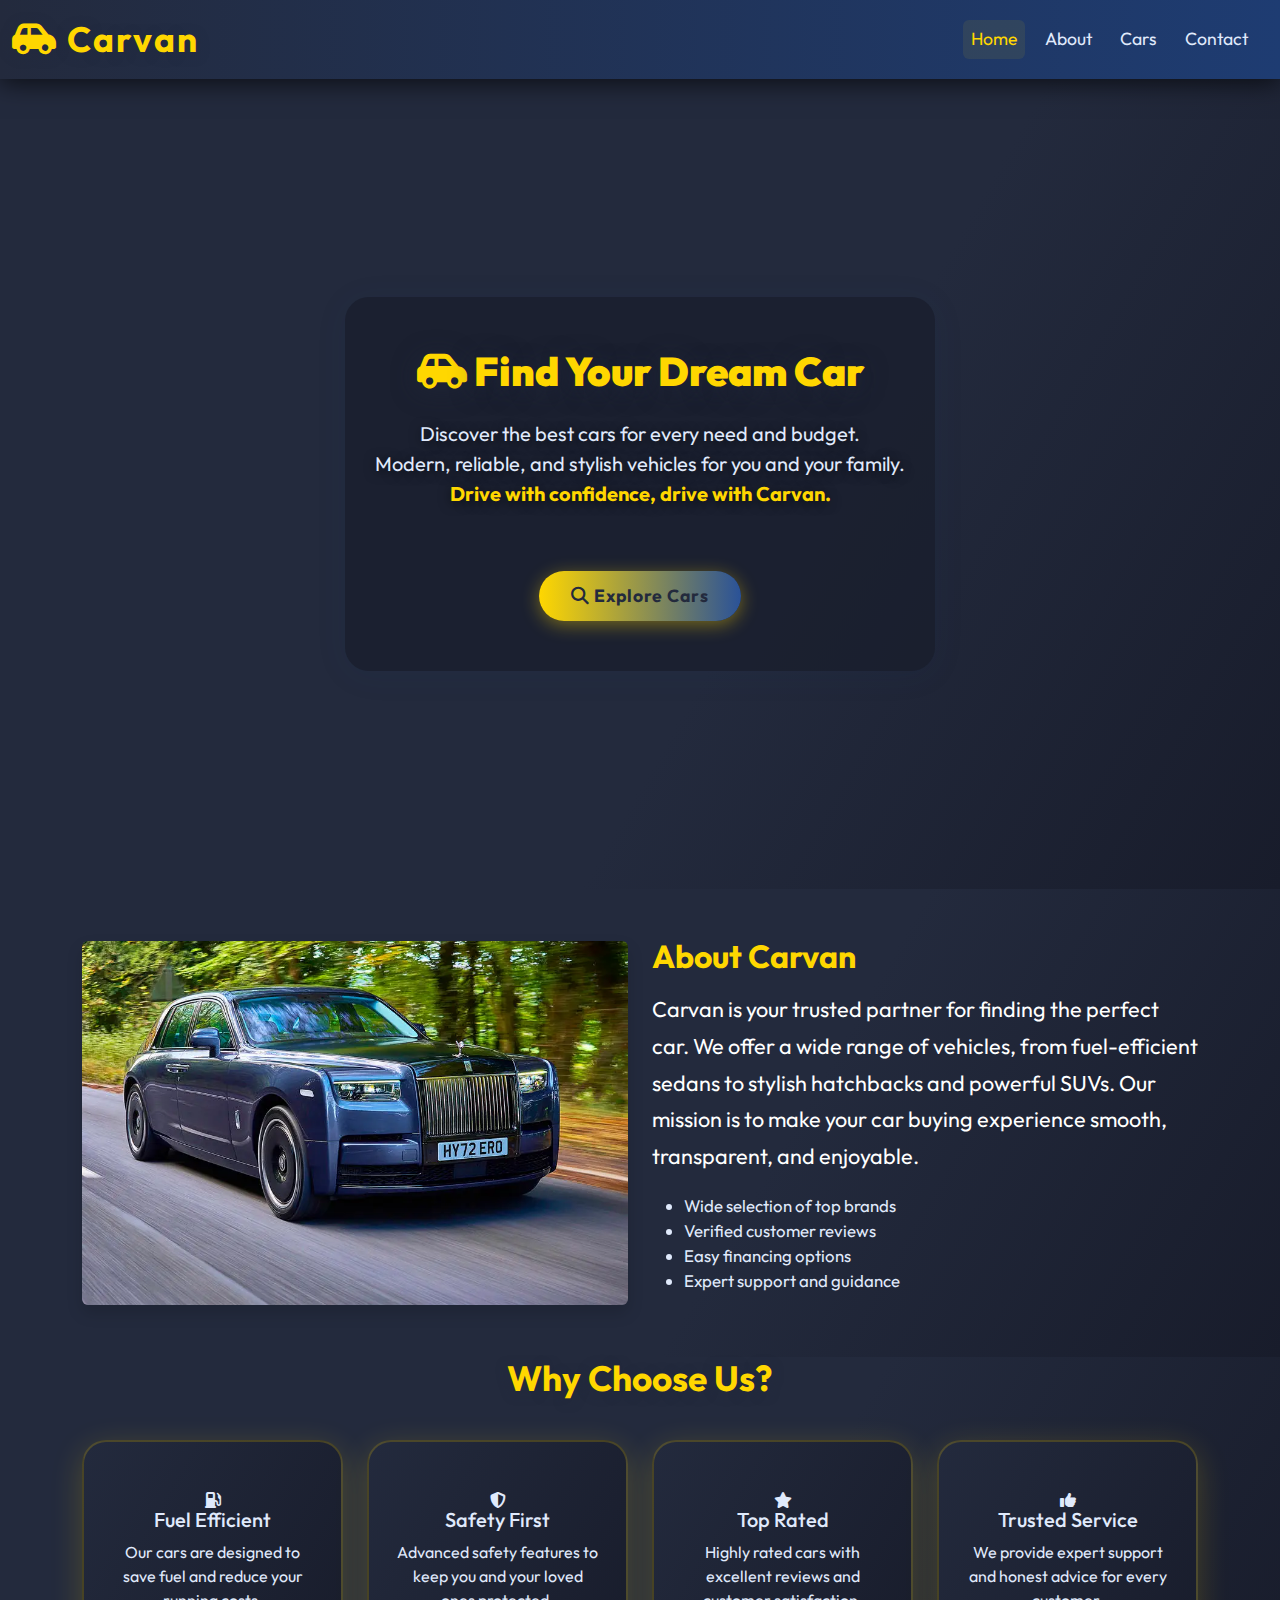
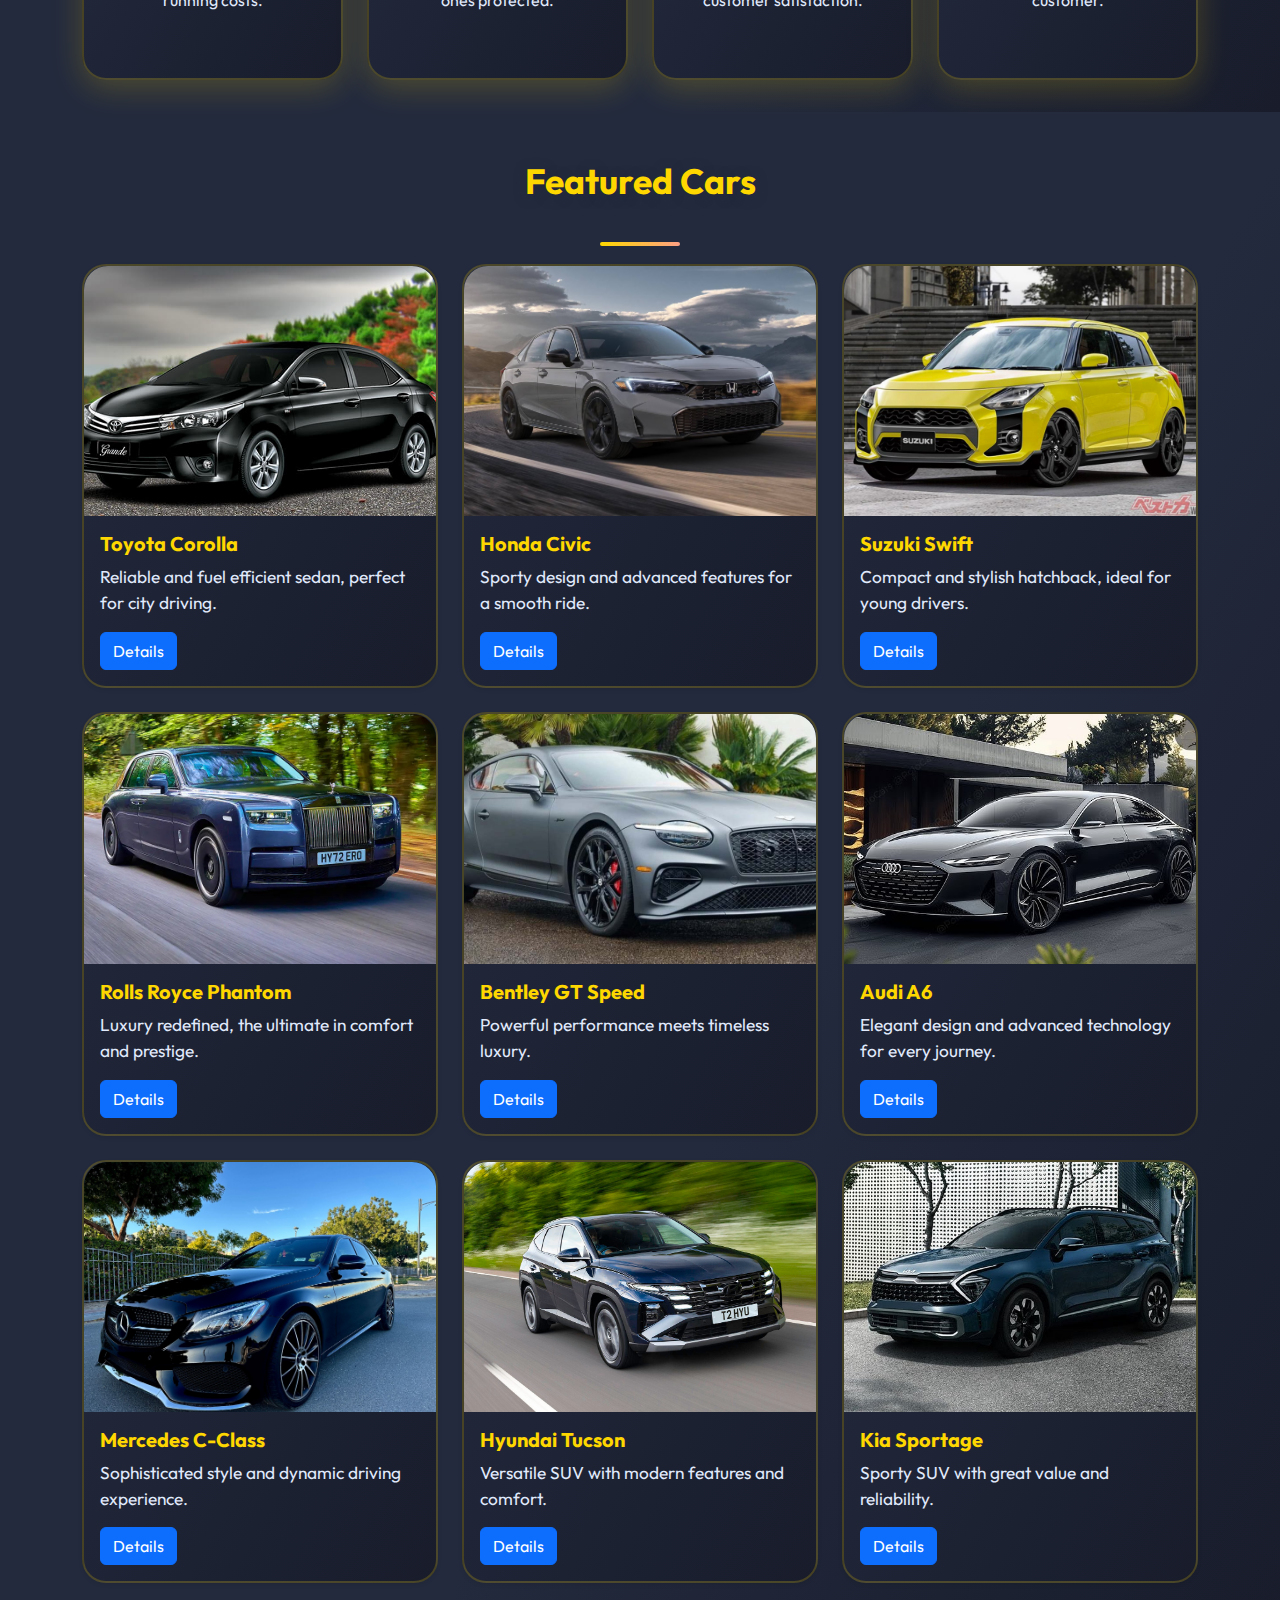
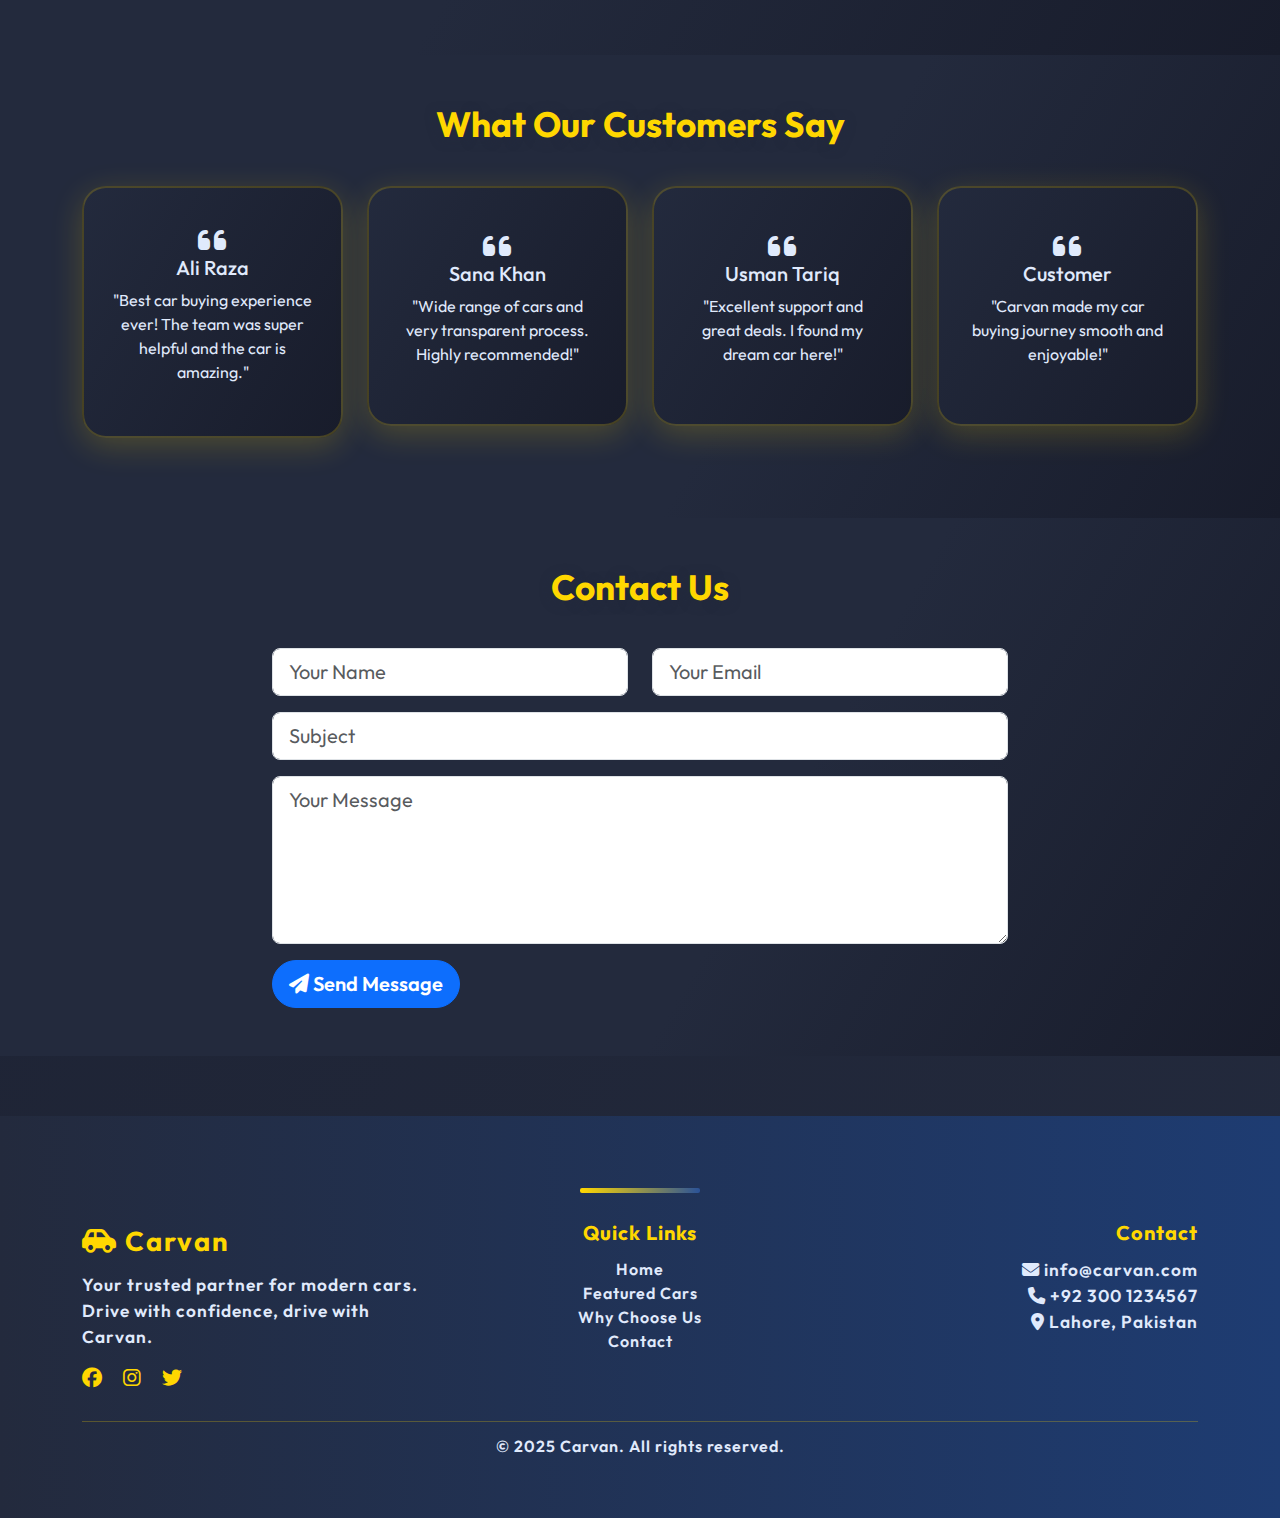
<file: index.html>
<!DOCTYPE html>
<html lang="en">

<head>
    <meta charset="UTF-8">
    <meta name="viewport" content="width=device-width, initial-scale=1.0">
    <title>Carvan - Modern Cars</title>
    <link href="https://cdn.jsdelivr.net/npm/bootstrap@5.3.0/dist/css/bootstrap.min.css" rel="stylesheet">
    <link href="https://fonts.googleapis.com/css2?family=Outfit:wght@400;700;900&display=swap" rel="stylesheet">
    <link rel="stylesheet" href="style.css">
    <link rel="stylesheet" href="https://cdnjs.cloudflare.com/ajax/libs/font-awesome/6.4.0/css/all.min.css">
</head>

<body>

    <nav class="navbar navbar-expand-lg">
        <div class="container-fluid">
            <a class="navbar-brand" href="#"><i class="fa-solid fa-car-side"></i> Carvan</a>
            <button class="navbar-toggler" type="button" data-bs-toggle="collapse" data-bs-target="#navbarNav"
                aria-controls="navbarNav" aria-expanded="false" aria-label="Toggle navigation">
                <span class="navbar-toggler-icon"></span>
            </button>
            <div class="collapse navbar-collapse" id="navbarNav">
                <ul class="navbar-nav ms-auto">
                    <li class="nav-item"><a class="nav-link active" href="#">Home</a></li>
                    <li class="nav-item"><a class="nav-link" href="">About</a></li>
                    <li class="nav-item"><a class="nav-link" href="">Cars</a></li>
                    <li class="nav-item"><a class="nav-link" href="">Contact</a></li>
                </ul>
            </div>
        </div>
    </nav>

    <!-- Home Section (Hero) -->
    <section class="hero">
        <div class="hero-content">
            <h1><i class="fa-solid fa-car-side"></i> Find Your Dream Car</h1>
            <p>Discover the best cars for every need and budget.<br>Modern, reliable, and stylish vehicles for you and
                your family.<br><span style="color:#ffd700;font-weight:700;">Drive with confidence, drive with
                    Carvan.</span></p>
            <br>
            <a href="#" class="btn"><i class="fa-solid fa-magnifying-glass"></i> Explore Cars</a>
        </div>
    </section>

    <!-- About Section -->
    <section class="about py-5" style="background:linear-gradient(120deg, #232a3d 60%, #181c2b 100%);">
        <div class="container">
            <div class="row align-items-center">
                <div class="col-md-6 mb-4 mb-md-0">
                    <img src="/rolls_royce_phantom_top_10.webp" class="img-fluid rounded shadow" alt="About Carvan">
                </div>
                <div class="col-md-6">
                    <h2 class="mb-3" style="color:#1e3c72;font-weight:bold;">About Carvan</h2>
                    <p class="about-text">Carvan is your trusted partner for finding the perfect car. We offer a wide
                        range of vehicles, from fuel-efficient sedans to stylish hatchbacks and powerful SUVs. Our
                        mission is to make your car buying experience smooth, transparent, and enjoyable.</p>
                    <ul style="font-size:1.05rem;">
                        <li>Wide selection of top brands</li>
                        <li>Verified customer reviews</li>
                        <li>Easy financing options</li>
                        <li>Expert support and guidance</li>
                    </ul>
                </div>
            </div>
        </div>
    </section>

    <!-- Why Choose Us Section -->
    <section class="features" style="background:linear-gradient(120deg, #232a3d 60%, #181c2b 100%);">
        <div class="container">
            <h2 class="section-title">Why Choose Us?</h2>
            <div class="section-divider"></div>
            <div class="row">
                <div class="col-md-3">
                    <div class="feature-card">
                        <i class="fa-solid fa-gas-pump"></i>
                        <h5>Fuel Efficient</h5>
                        <p>Our cars are designed to save fuel and reduce your running costs.</p>
                    </div>
                </div>
                <div class="col-md-3">
                    <div class="feature-card">
                        <i class="fa-solid fa-shield-halved"></i>
                        <h5>Safety First</h5>
                        <p>Advanced safety features to keep you and your loved ones protected.</p>
                    </div>
                </div>
                <div class="col-md-3">
                    <div class="feature-card">
                        <i class="fa-solid fa-star"></i>
                        <h5>Top Rated</h5>
                        <p>Highly rated cars with excellent reviews and customer satisfaction.</p>
                    </div>
                </div>
                <div class="col-md-3">
                    <div class="feature-card">
                        <i class="fa-solid fa-thumbs-up"></i>
                        <h5>Trusted Service</h5>
                        <p>We provide expert support and honest advice for every customer.</p>
                    </div>
                </div>
            </div>
        </div>
    </section>

    <!-- Featured Cars Section -->
    <section class="featured-cars py-5" style="background:linear-gradient(120deg, #232a3d 60%, #181c2b 100%);">
        <div class="container">
            <h2 class="section-title">Featured Cars</h2>
            <div class="section-divider"
                style="width:80px;height:4px;background:linear-gradient(90deg,#ffd700 0%,#fda085 100%);margin:0 auto 18px auto;border-radius:2px;">
            </div>
            <div class="row">
                <div class="col-md-4">
                    <div class="card mb-4 shadow-sm">
                        <img src="/toyota-corolla.jpg" class="card-img-top" alt="Toyota Corolla">
                        <div class="card-body">
                            <h5 class="card-title">Toyota Corolla</h5>
                            <p class="card-text">Reliable and fuel efficient sedan, perfect for city driving.</p>
                            <a href="toyota-corolla.html" class="btn btn-primary">Details</a>
                        </div>
                    </div>
                </div>
                <div class="col-md-4">
                    <div class="card mb-4 shadow-sm">
                        <img src="/civic.avif" class="card-img-top" alt="Honda Civic">
                        <div class="card-body">
                            <h5 class="card-title">Honda Civic</h5>
                            <p class="card-text">Sporty design and advanced features for a smooth ride.</p>
                            <a href="honda-civic.html" class="btn btn-primary">Details</a>
                        </div>
                    </div>
                </div>
                <div class="col-md-4">
                    <div class="card mb-4 shadow-sm">
                        <img src="/swift.webp" class="card-img-top" alt="Suzuki Swift">
                        <div class="card-body">
                            <h5 class="card-title">Suzuki Swift</h5>
                            <p class="card-text">Compact and stylish hatchback, ideal for young drivers.</p>
                            <a href="suzuki-swift.html" class="btn btn-primary">Details</a>
                        </div>
                    </div>
                </div>
                <div class="col-md-4">
                    <div class="card mb-4 shadow-sm">
                        <img src="/rolls_royce_phantom_top_10.webp" class="card-img-top" alt="Rolls Royce Phantom">
                        <div class="card-body">
                            <h5 class="card-title">Rolls Royce Phantom</h5>
                            <p class="card-text">Luxury redefined, the ultimate in comfort and prestige.</p>
                            <a href="rolls-royce-phantom.html" class="btn btn-primary">Details</a>
                        </div>
                    </div>
                </div>
                <div class="col-md-4">
                    <div class="card mb-4 shadow-sm">
                        <img src="/Bentley-GT-Speed-1080x570.jpg" class="card-img-top" alt="Bentley GT Speed">
                        <div class="card-body">
                            <h5 class="card-title">Bentley GT Speed</h5>
                            <p class="card-text">Powerful performance meets timeless luxury.</p>
                            <a href="bentley-gt-speed.html" class="btn btn-primary">Details</a>
                        </div>
                    </div>
                </div>
                <div class="col-md-4">
                    <div class="card mb-4 shadow-sm">
                        <img src="/audi.jpg" class="card-img-top" alt="Audi A6">
                        <div class="card-body">
                            <h5 class="card-title">Audi A6</h5>
                            <p class="card-text">Elegant design and advanced technology for every journey.</p>
                            <a href="audi-a6.html" class="btn btn-primary">Details</a>
                        </div>
                    </div>
                </div>
                <div class="col-md-4">
                    <div class="card mb-4 shadow-sm">
                        <img src="/mercetes.jpeg" class="card-img-top" alt="Mercedes C-Class">
                        <div class="card-body">
                            <h5 class="card-title">Mercedes C-Class</h5>
                            <p class="card-text">Sophisticated style and dynamic driving experience.</p>
                            <a href="mercedes-c-class.html" class="btn btn-primary">Details</a>
                        </div>
                    </div>
                </div>
                <div class="col-md-4">
                    <div class="card mb-4 shadow-sm">
                        <img src="/hyundai.jpg" class="card-img-top" alt="Hyundai Tucson">
                        <div class="card-body">
                            <h5 class="card-title">Hyundai Tucson</h5>
                            <p class="card-text">Versatile SUV with modern features and comfort.</p>
                            <a href="hyundai-tucson.html" class="btn btn-primary">Details</a>
                        </div>
                    </div>
                </div>
                <div class="col-md-4">
                    <div class="card mb-4 shadow-sm">
                        <img src="/sportage-heromb.jpg" class="card-img-top" alt="Kia Sportage">
                        <div class="card-body">
                            <h5 class="card-title">Kia Sportage</h5>
                            <p class="card-text">Sporty SUV with great value and reliability.</p>
                            <a href="kia-sportage.html" class="btn btn-primary">Details</a>
                        </div>
                    </div>
                </div>
            </div>
        </div>
    </section>

    <!-- Customer Reviews Section -->
    <section class="testimonials py-5" style="background:linear-gradient(120deg, #232a3d 60%, #181c2b 100%);">
        <div class="container">
            <h2 class="section-title">What Our Customers Say</h2>
            <div class="row">
                <div class="col-md-3">
                    <div class="feature-card">
                        <i class="fa-solid fa-quote-left fa-2x"></i>
                        <h5>Ali Raza</h5>
                        <p>"Best car buying experience ever! The team was super helpful and the car is amazing."</p>
                    </div>
                </div>
                <div class="col-md-3">
                    <div class="feature-card">
                        <i class="fa-solid fa-quote-left fa-2x"></i>
                        <h5>Sana Khan</h5>
                        <p>"Wide range of cars and very transparent process. Highly recommended!"</p>
                    </div>
                </div>
                <div class="col-md-3">
                    <div class="feature-card">
                        <i class="fa-solid fa-quote-left fa-2x"></i>
                        <h5>Usman Tariq</h5>
                        <p>"Excellent support and great deals. I found my dream car here!"</p>
                    </div>
                </div>
                <div class="col-md-3">
                    <div class="feature-card">
                        <i class="fa-solid fa-quote-left fa-2x"></i>
                        <h5>Customer</h5>
                        <p>"Carvan made my car buying journey smooth and enjoyable!"</p>
                    </div>
                </div>
            </div>
        </div>
    </section>


    <!-- Contact Section -->
    <section id="contact" class="contact py-5" style="background:linear-gradient(120deg, #232a3d 60%, #181c2b 100%);">
        <div class="container">
            <h2 class="section-title">Contact Us</h2>
            <div class="section-divider"></div>
            <div class="row justify-content-center">
                <div class="col-md-8">
                    <form>
                        <div class="row mb-3">
                            <div class="col-md-6 mb-3 mb-md-0">
                                <input type="text" class="form-control form-control-lg" placeholder="Your Name"
                                    required>
                            </div>
                            <div class="col-md-6">
                                <input type="email" class="form-control form-control-lg" placeholder="Your Email"
                                    required>
                            </div>
                        </div>
                        <div class="mb-3">
                            <input type="text" class="form-control form-control-lg" placeholder="Subject" required>
                        </div>
                        <div class="mb-3">
                            <textarea class="form-control form-control-lg" rows="5" placeholder="Your Message"
                                required></textarea>
                        </div>
                        <button type="submit" class="btn btn-primary btn-lg"
                            style="border-radius:30px;font-weight:600;"><i class="fa-solid fa-paper-plane"></i> Send
                            Message</button>
                    </form>
                </div>
            </div>
        </div>
    </section>

    <!-- Footer -->
    <footer class="footer">
        <div class="container py-5">
            <div class="footer-divider" style="width:120px;height:5px;background:linear-gradient(90deg,#ffd700 0%,#2a5298 100%);margin:0 auto 28px auto;border-radius:2px;"></div>
            <div class="row g-4">
                <div class="col-md-4 text-center text-md-start">
                    <span style="font-weight:bold;font-size:1.7rem;letter-spacing:2px;color:#ffd700;"><i class="fa-solid fa-car-side"></i> Carvan</span>
                    <p style="color:#e0eafc;font-size:1.08rem;margin-top:10px;">Your trusted partner for modern cars. Drive with confidence, drive with Carvan.</p>
                    <div class="mt-3">
                        <a href="#" class="me-3" style="color:#ffd700;"><i class="fab fa-facebook fa-lg"></i></a>
                        <a href="#" class="me-3" style="color:#ffd700;"><i class="fab fa-instagram fa-lg"></i></a>
                        <a href="#" style="color:#ffd700;"><i class="fab fa-twitter fa-lg"></i></a>
                    </div>
                </div>
                <div class="col-md-4 text-center">
                    <h5 style="color:#ffd700;font-weight:bold;">Quick Links</h5>
                    <ul class="list-unstyled" style="margin-top:12px;">
                        <li><a href="#" style="color:#e0eafc;text-decoration:none;">Home</a></li>
                        <li><a href="#" style="color:#e0eafc;text-decoration:none;">Featured Cars</a></li>
                        <li><a href="#" style="color:#e0eafc;text-decoration:none;">Why Choose Us</a></li>
                        <li><a href="#" style="color:#e0eafc;text-decoration:none;">Contact</a></li>
                    </ul>
                </div>
                <div class="col-md-4 text-center text-md-end">
                    <h5 style="color:#ffd700;font-weight:bold;">Contact</h5>
                    <p style="color:#e0eafc;font-size:1.08rem;margin-top:12px;margin-bottom:6px;">
                        <i class="fa-solid fa-envelope"></i> info@carvan.com<br>
                        <i class="fa-solid fa-phone"></i> +92 300 1234567<br>
                        <i class="fa-solid fa-location-dot"></i> Lahore, Pakistan
                    </p>
                    
                </div>
            </div>
            <hr style="border-color:#ffd700;margin:32px 0 12px 0;">
            <div class="row">
                <div class="col text-center">
                    <span style="color:#e0eafc;font-size:1rem;">&copy; 2025 Carvan. All rights reserved.</span>
                </div>
            </div>
        </div>
    </footer>
    <script src="https://cdn.jsdelivr.net/npm/bootstrap@5.3.0/dist/js/bootstrap.bundle.min.js"></script>
</body>

</html>
</file>
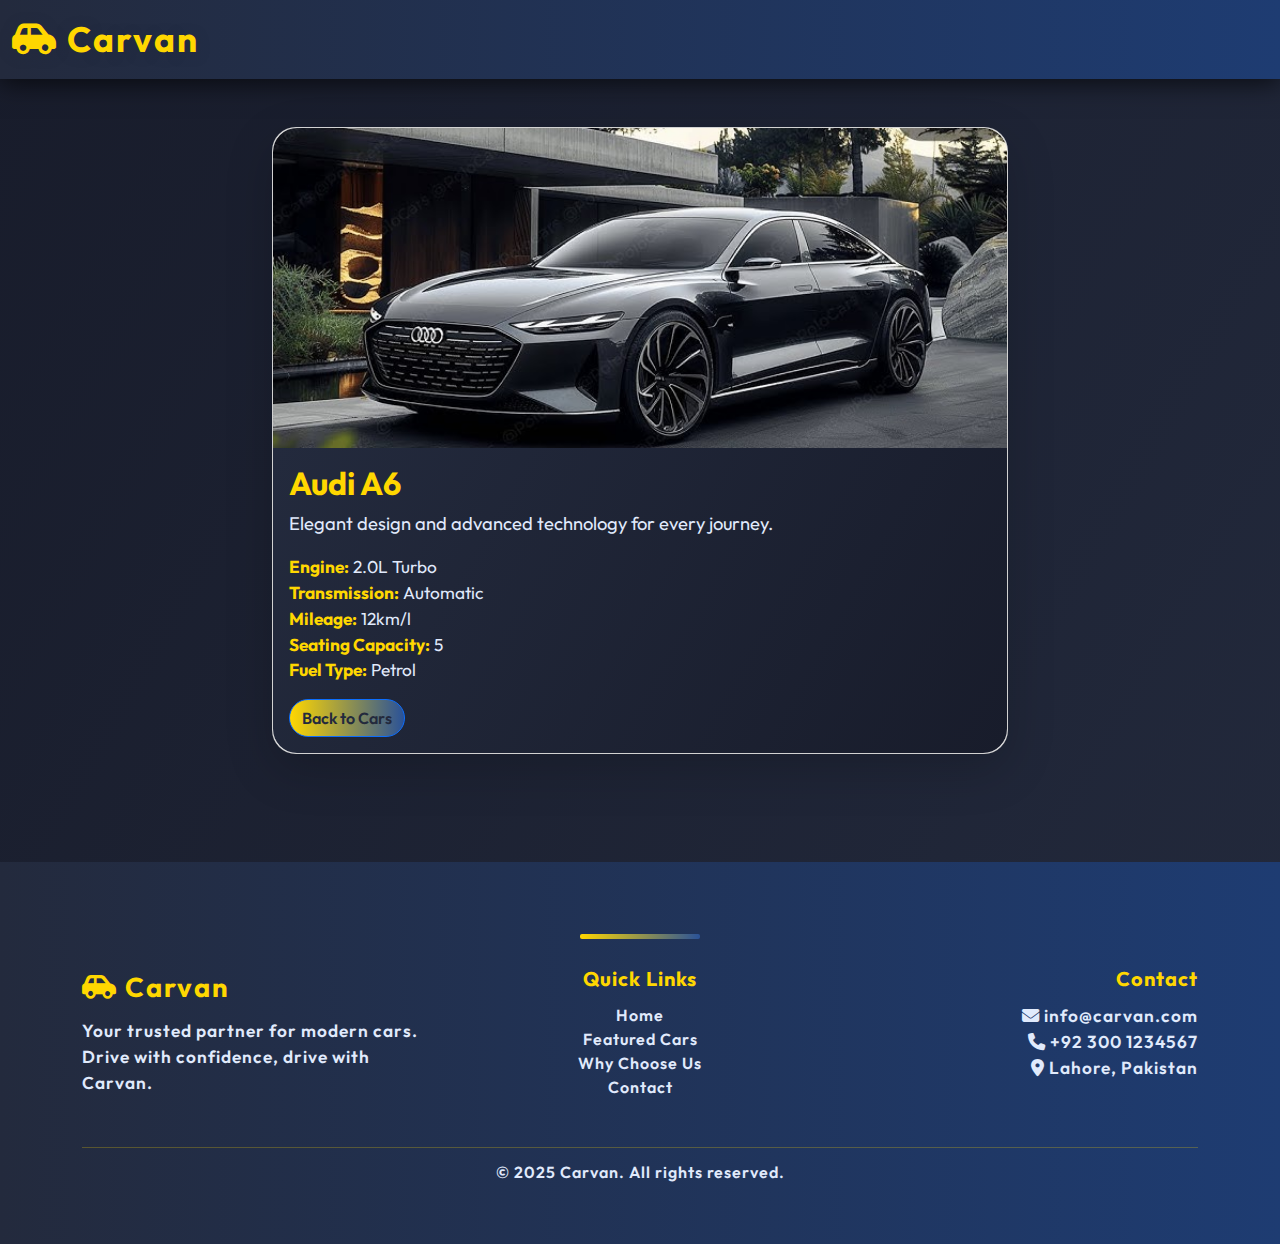
<file: audi-a6.html>
<!DOCTYPE html>
<html lang="en">
<head>
    <meta charset="UTF-8">
    <meta name="viewport" content="width=device-width, initial-scale=1.0">
    <title>Audi A6 Details - Carvan</title>
    <link href="https://cdn.jsdelivr.net/npm/bootstrap@5.3.0/dist/css/bootstrap.min.css" rel="stylesheet">
    <link href="https://fonts.googleapis.com/css2?family=Outfit:wght@400;700;900&display=swap" rel="stylesheet">
    <link rel="stylesheet" href="style.css">
    <link rel="stylesheet" href="https://cdnjs.cloudflare.com/ajax/libs/font-awesome/6.4.0/css/all.min.css">
</head>
<body>
    <nav class="navbar navbar-expand-lg">
        <div class="container-fluid">
            <a class="navbar-brand" href="index.html"><i class="fa-solid fa-car-side"></i> Carvan</a>
        </div>
    </nav>
    <section class="py-5">
        <div class="container">
            <div class="row justify-content-center">
                <div class="col-md-8">
                    <div class="card shadow-lg" style="border-radius:24px;">
                        <img src="/audi.jpg" class="card-img-top" alt="Audi A6" style="border-top-left-radius:24px;border-top-right-radius:24px;height:320px;object-fit:cover;">
                        <div class="card-body" style="background:linear-gradient(120deg,#232a3d 0%,#181c2b 100%);border-bottom-left-radius:24px;border-bottom-right-radius:24px;">
                            <h2 class="card-title" style="color:#ffd700;font-weight:700;">Audi A6</h2>
                            <p class="card-text" style="font-size:1.15rem;color:#e0eafc;">Elegant design and advanced technology for every journey.</p>
                            <ul style="font-size:1.08rem;color:#e0eafc;list-style:none;padding-left:0;">
                                <li><strong style="color:#ffd700;">Engine:</strong> 2.0L Turbo</li>
                                <li><strong style="color:#ffd700;">Transmission:</strong> Automatic</li>
                                <li><strong style="color:#ffd700;">Mileage:</strong> 12km/l</li>
                                <li><strong style="color:#ffd700;">Seating Capacity:</strong> 5</li>
                                <li><strong style="color:#ffd700;">Fuel Type:</strong> Petrol</li>
                            </ul>
                            <a href="index.html" class="btn btn-primary" style="border-radius:30px;font-weight:600;background:linear-gradient(90deg,#ffd700 0%,#2a5298 100%);color:#232a3d;">Back to Cars</a>
                        </div>
                    </div>
                </div>
            </div>
        </div>
    </section>
    <footer class="footer">
        <div class="container py-5">
            <div class="footer-divider" style="width:120px;height:5px;background:linear-gradient(90deg,#ffd700 0%,#2a5298 100%);margin:0 auto 28px auto;border-radius:2px;"></div>
            <div class="row g-4">
                <div class="col-md-4 text-center text-md-start">
                    <span style="font-weight:bold;font-size:1.7rem;letter-spacing:2px;color:#ffd700;"><i class="fa-solid fa-car-side"></i> Carvan</span>
                    <p style="color:#e0eafc;font-size:1.08rem;margin-top:10px;">Your trusted partner for modern cars. Drive with confidence, drive with Carvan.</p>
                </div>
                <div class="col-md-4 text-center">
                    <h5 style="color:#ffd700;font-weight:bold;">Quick Links</h5>
                    <ul class="list-unstyled" style="margin-top:12px;">
                        <li><a href="index.html" style="color:#e0eafc;text-decoration:none;">Home</a></li>
                        <li><a href="index.html#featured-cars" style="color:#e0eafc;text-decoration:none;">Featured Cars</a></li>
                        <li><a href="index.html#features" style="color:#e0eafc;text-decoration:none;">Why Choose Us</a></li>
                        <li><a href="index.html#contact" style="color:#e0eafc;text-decoration:none;">Contact</a></li>
                    </ul>
                </div>
                <div class="col-md-4 text-center text-md-end">
                    <h5 style="color:#ffd700;font-weight:bold;">Contact</h5>
                    <p style="color:#e0eafc;font-size:1.08rem;margin-top:12px;margin-bottom:6px;">
                        <i class="fa-solid fa-envelope"></i> info@carvan.com<br>
                        <i class="fa-solid fa-phone"></i> +92 300 1234567<br>
                        <i class="fa-solid fa-location-dot"></i> Lahore, Pakistan
                    </p>
                </div>
            </div>
            <hr style="border-color:#ffd700;margin:32px 0 12px 0;">
            <div class="row">
                <div class="col text-center">
                    <span style="color:#e0eafc;font-size:1rem;">&copy; 2025 Carvan. All rights reserved.</span>
                </div>
            </div>
        </div>
    </footer>
    <script src="https://cdn.jsdelivr.net/npm/bootstrap@5.3.0/dist/js/bootstrap.bundle.min.js"></script>
</body>
</html>
</file>
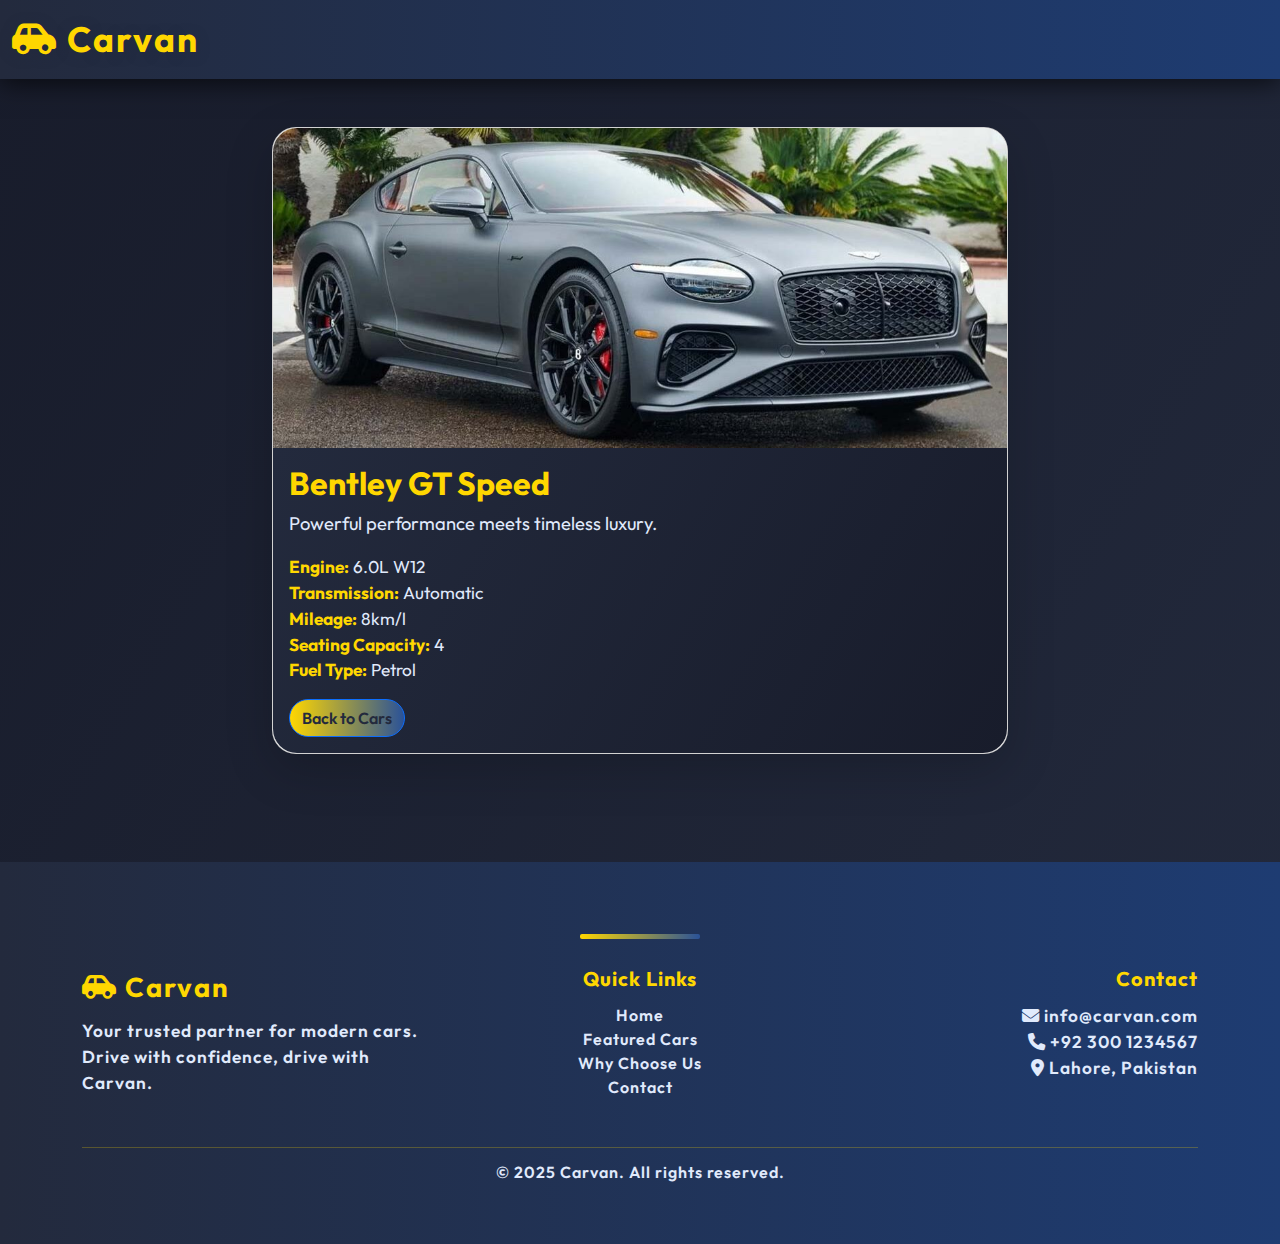
<file: bentley-gt-speed.html>
<!DOCTYPE html>
<html lang="en">
<head>
    <meta charset="UTF-8">
    <meta name="viewport" content="width=device-width, initial-scale=1.0">
    <title>Bentley GT Speed Details - Carvan</title>
    <link href="https://cdn.jsdelivr.net/npm/bootstrap@5.3.0/dist/css/bootstrap.min.css" rel="stylesheet">
    <link href="https://fonts.googleapis.com/css2?family=Outfit:wght@400;700;900&display=swap" rel="stylesheet">
    <link rel="stylesheet" href="style.css">
    <link rel="stylesheet" href="https://cdnjs.cloudflare.com/ajax/libs/font-awesome/6.4.0/css/all.min.css">
</head>
<body>
    <nav class="navbar navbar-expand-lg">
        <div class="container-fluid">
            <a class="navbar-brand" href="index.html"><i class="fa-solid fa-car-side"></i> Carvan</a>
        </div>
    </nav>
    <section class="py-5">
        <div class="container">
            <div class="row justify-content-center">
                <div class="col-md-8">
                    <div class="card shadow-lg" style="border-radius:24px;">
                        <img src="/Bentley-GT-Speed-1080x570.jpg" class="card-img-top" alt="Bentley GT Speed" style="border-top-left-radius:24px;border-top-right-radius:24px;height:320px;object-fit:cover;">
                        <div class="card-body" style="background:linear-gradient(120deg,#232a3d 0%,#181c2b 100%);border-bottom-left-radius:24px;border-bottom-right-radius:24px;">
                            <h2 class="card-title" style="color:#ffd700;font-weight:700;">Bentley GT Speed</h2>
                            <p class="card-text" style="font-size:1.15rem;color:#e0eafc;">Powerful performance meets timeless luxury.</p>
                            <ul style="font-size:1.08rem;color:#e0eafc;list-style:none;padding-left:0;">
                                <li><strong style="color:#ffd700;">Engine:</strong> 6.0L W12</li>
                                <li><strong style="color:#ffd700;">Transmission:</strong> Automatic</li>
                                <li><strong style="color:#ffd700;">Mileage:</strong> 8km/l</li>
                                <li><strong style="color:#ffd700;">Seating Capacity:</strong> 4</li>
                                <li><strong style="color:#ffd700;">Fuel Type:</strong> Petrol</li>
                            </ul>
                            <a href="index.html" class="btn btn-primary" style="border-radius:30px;font-weight:600;background:linear-gradient(90deg,#ffd700 0%,#2a5298 100%);color:#232a3d;">Back to Cars</a>
                        </div>
                    </div>
                </div>
            </div>
        </div>
    </section>
    <footer class="footer">
        <div class="container py-5">
            <div class="footer-divider" style="width:120px;height:5px;background:linear-gradient(90deg,#ffd700 0%,#2a5298 100%);margin:0 auto 28px auto;border-radius:2px;"></div>
            <div class="row g-4">
                <div class="col-md-4 text-center text-md-start">
                    <span style="font-weight:bold;font-size:1.7rem;letter-spacing:2px;color:#ffd700;"><i class="fa-solid fa-car-side"></i> Carvan</span>
                    <p style="color:#e0eafc;font-size:1.08rem;margin-top:10px;">Your trusted partner for modern cars. Drive with confidence, drive with Carvan.</p>
                </div>
                <div class="col-md-4 text-center">
                    <h5 style="color:#ffd700;font-weight:bold;">Quick Links</h5>
                    <ul class="list-unstyled" style="margin-top:12px;">
                        <li><a href="index.html" style="color:#e0eafc;text-decoration:none;">Home</a></li>
                        <li><a href="index.html#featured-cars" style="color:#e0eafc;text-decoration:none;">Featured Cars</a></li>
                        <li><a href="index.html#features" style="color:#e0eafc;text-decoration:none;">Why Choose Us</a></li>
                        <li><a href="index.html#contact" style="color:#e0eafc;text-decoration:none;">Contact</a></li>
                    </ul>
                </div>
                <div class="col-md-4 text-center text-md-end">
                    <h5 style="color:#ffd700;font-weight:bold;">Contact</h5>
                    <p style="color:#e0eafc;font-size:1.08rem;margin-top:12px;margin-bottom:6px;">
                        <i class="fa-solid fa-envelope"></i> info@carvan.com<br>
                        <i class="fa-solid fa-phone"></i> +92 300 1234567<br>
                        <i class="fa-solid fa-location-dot"></i> Lahore, Pakistan
                    </p>
                </div>
            </div>
            <hr style="border-color:#ffd700;margin:32px 0 12px 0;">
            <div class="row">
                <div class="col text-center">
                    <span style="color:#e0eafc;font-size:1rem;">&copy; 2025 Carvan. All rights reserved.</span>
                </div>
            </div>
        </div>
    </footer>
    <script src="https://cdn.jsdelivr.net/npm/bootstrap@5.3.0/dist/js/bootstrap.bundle.min.js"></script>
</body>
</html>
</file>
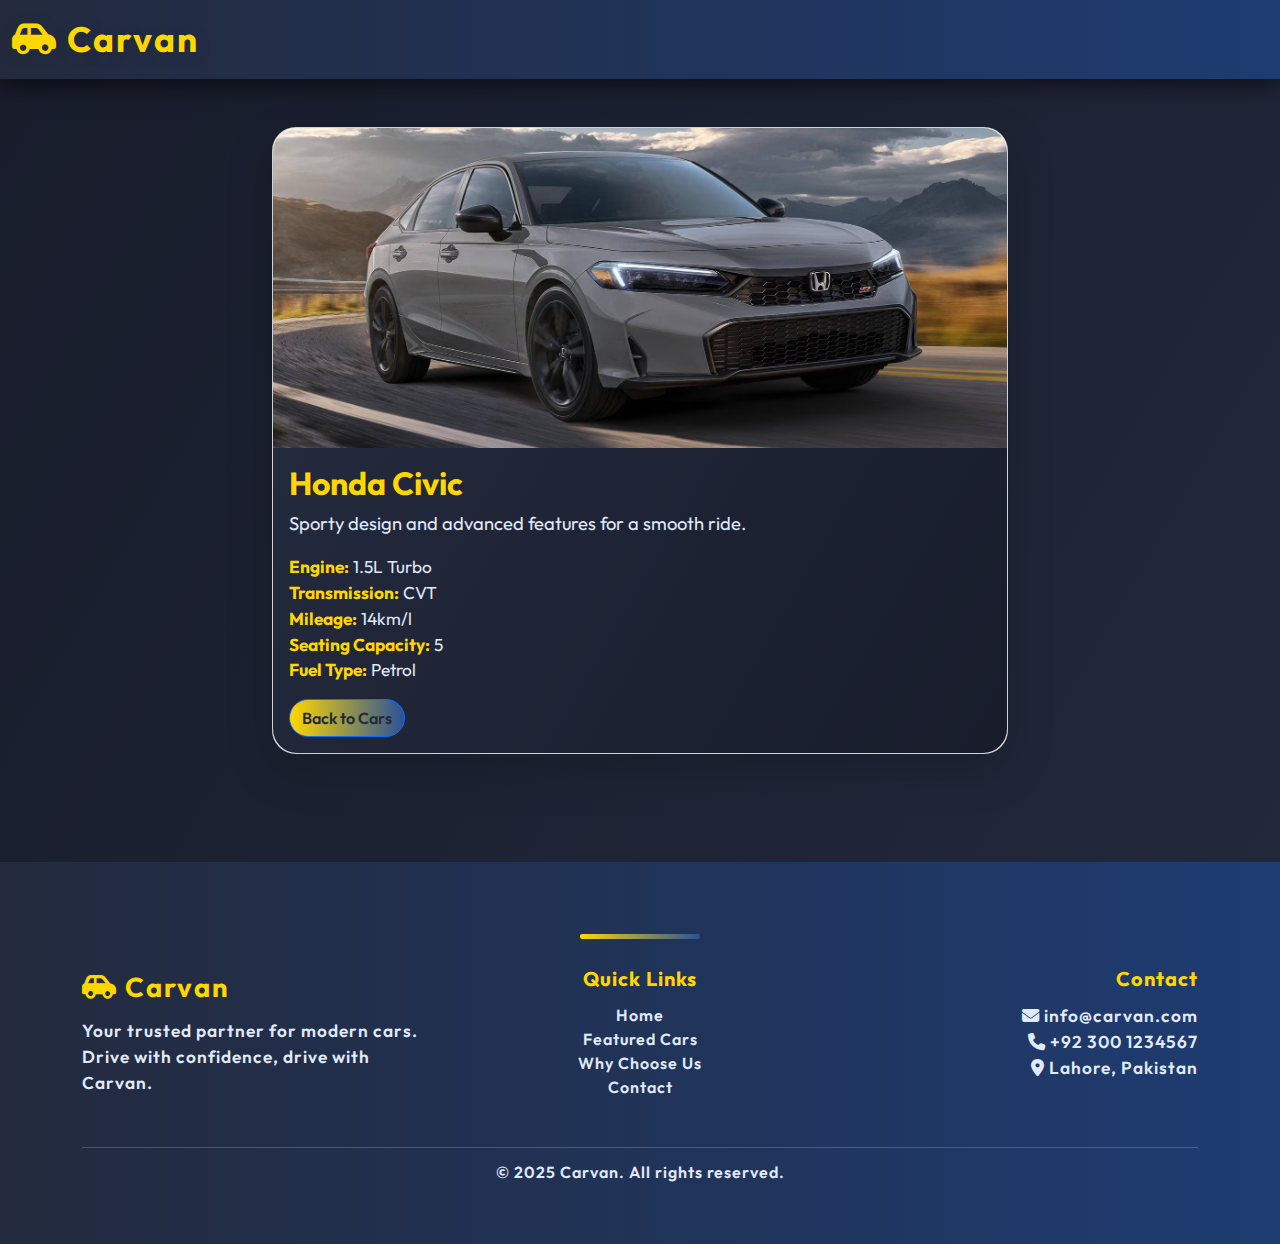
<file: honda-civic.html>
<!DOCTYPE html>
<html lang="en">
<head>
    <meta charset="UTF-8">
    <meta name="viewport" content="width=device-width, initial-scale=1.0">
    <title>Honda Civic Details - Carvan</title>
    <link href="https://cdn.jsdelivr.net/npm/bootstrap@5.3.0/dist/css/bootstrap.min.css" rel="stylesheet">
    <link href="https://fonts.googleapis.com/css2?family=Outfit:wght@400;700;900&display=swap" rel="stylesheet">
    <link rel="stylesheet" href="style.css">
    <link rel="stylesheet" href="https://cdnjs.cloudflare.com/ajax/libs/font-awesome/6.4.0/css/all.min.css">
</head>
<body>
    <nav class="navbar navbar-expand-lg">
        <div class="container-fluid">
            <a class="navbar-brand" href="index.html"><i class="fa-solid fa-car-side"></i> Carvan</a>
        </div>
    </nav>
    <section class="py-5">
        <div class="container">
            <div class="row justify-content-center">
                <div class="col-md-8">
                    <div class="card shadow-lg" style="border-radius:24px;">
                        <img src="/civic.avif" class="card-img-top" alt="Honda Civic" style="border-top-left-radius:24px;border-top-right-radius:24px;height:320px;object-fit:cover;">
                        <div class="card-body" style="background:linear-gradient(120deg,#232a3d 0%,#181c2b 100%);border-bottom-left-radius:24px;border-bottom-right-radius:24px;">
                            <h2 class="card-title" style="color:#ffd700;font-weight:700;">Honda Civic</h2>
                            <p class="card-text" style="font-size:1.15rem;color:#e0eafc;">Sporty design and advanced features for a smooth ride.</p>
                            <ul style="font-size:1.08rem;color:#e0eafc;list-style:none;padding-left:0;">
                                <li><strong style="color:#ffd700;">Engine:</strong> 1.5L Turbo</li>
                                <li><strong style="color:#ffd700;">Transmission:</strong> CVT</li>
                                <li><strong style="color:#ffd700;">Mileage:</strong> 14km/l</li>
                                <li><strong style="color:#ffd700;">Seating Capacity:</strong> 5</li>
                                <li><strong style="color:#ffd700;">Fuel Type:</strong> Petrol</li>
                            </ul>
                            <a href="index.html" class="btn btn-primary" style="border-radius:30px;font-weight:600;background:linear-gradient(90deg,#ffd700 0%,#2a5298 100%);color:#232a3d;">Back to Cars</a>
                        </div>
                    </div>
                </div>
            </div>
        </div>
    </section>
    <footer class="footer">
        <div class="container py-5">
            <div class="footer-divider" style="width:120px;height:5px;background:linear-gradient(90deg,#ffd700 0%,#2a5298 100%);margin:0 auto 28px auto;border-radius:2px;"></div>
            <div class="row g-4">
                <div class="col-md-4 text-center text-md-start">
                    <span style="font-weight:bold;font-size:1.7rem;letter-spacing:2px;color:#ffd700;"><i class="fa-solid fa-car-side"></i> Carvan</span>
                    <p style="color:#e0eafc;font-size:1.08rem;margin-top:10px;">Your trusted partner for modern cars. Drive with confidence, drive with Carvan.</p>
                </div>
                <div class="col-md-4 text-center">
                    <h5 style="color:#ffd700;font-weight:bold;">Quick Links</h5>
                    <ul class="list-unstyled" style="margin-top:12px;">
                        <li><a href="index.html" style="color:#e0eafc;text-decoration:none;">Home</a></li>
                        <li><a href="index.html#featured-cars" style="color:#e0eafc;text-decoration:none;">Featured Cars</a></li>
                        <li><a href="index.html#features" style="color:#e0eafc;text-decoration:none;">Why Choose Us</a></li>
                        <li><a href="index.html#contact" style="color:#e0eafc;text-decoration:none;">Contact</a></li>
                    </ul>
                </div>
                <div class="col-md-4 text-center text-md-end">
                    <h5 style="color:#ffd700;font-weight:bold;">Contact</h5>
                    <p style="color:#e0eafc;font-size:1.08rem;margin-top:12px;margin-bottom:6px;">
                        <i class="fa-solid fa-envelope"></i> info@carvan.com<br>
                        <i class="fa-solid fa-phone"></i> +92 300 1234567<br>
                        <i class="fa-solid fa-location-dot"></i> Lahore, Pakistan
                    </p>
                </div>
            </div>
            <hr style="border-color:#ffd700;margin:32px 0 12px 0;">
            <div class="row">
                <div class="col text-center">
                    <span style="color:#e0eafc;font-size:1rem;">&copy; 2025 Carvan. All rights reserved.</span>
                </div>
            </div>
        </div>
    </footer>
    <script src="https://cdn.jsdelivr.net/npm/bootstrap@5.3.0/dist/js/bootstrap.bundle.min.js"></script>
</body>
</html>
</file>
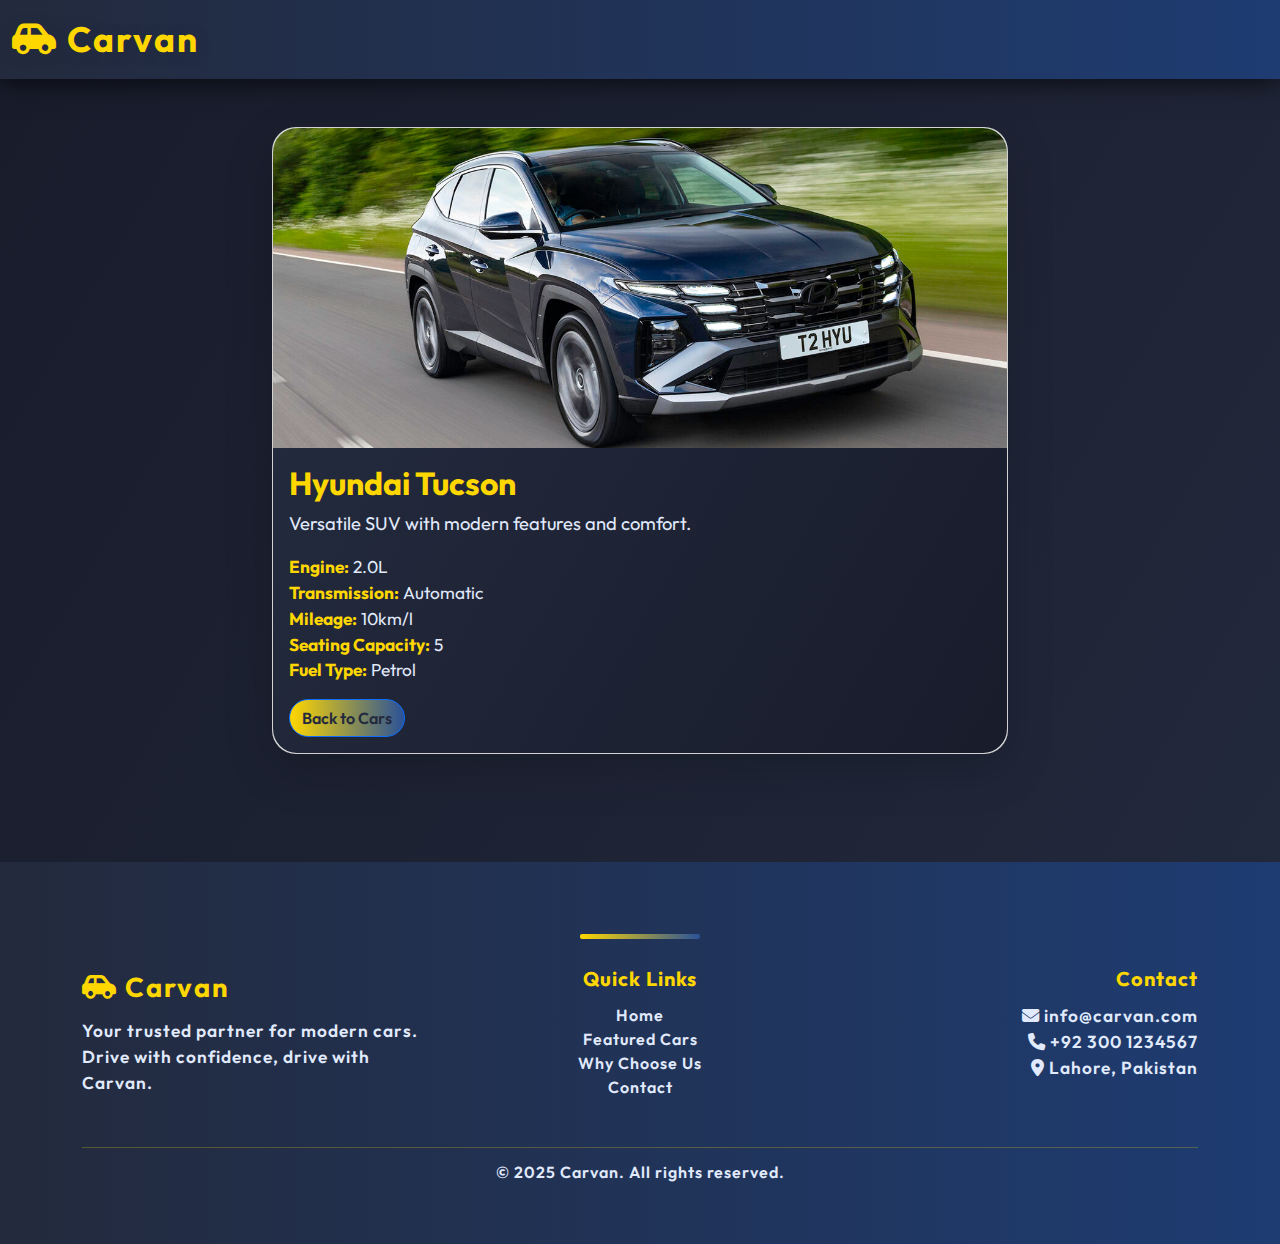
<file: hyundai-tucson.html>
<!DOCTYPE html>
<html lang="en">
<head>
    <meta charset="UTF-8">
    <meta name="viewport" content="width=device-width, initial-scale=1.0">
    <title>Hyundai Tucson Details - Carvan</title>
    <link href="https://cdn.jsdelivr.net/npm/bootstrap@5.3.0/dist/css/bootstrap.min.css" rel="stylesheet">
    <link href="https://fonts.googleapis.com/css2?family=Outfit:wght@400;700;900&display=swap" rel="stylesheet">
    <link rel="stylesheet" href="style.css">
    <link rel="stylesheet" href="https://cdnjs.cloudflare.com/ajax/libs/font-awesome/6.4.0/css/all.min.css">
</head>
<body>
    <nav class="navbar navbar-expand-lg">
        <div class="container-fluid">
            <a class="navbar-brand" href="index.html"><i class="fa-solid fa-car-side"></i> Carvan</a>
        </div>
    </nav>
    <section class="py-5">
        <div class="container">
            <div class="row justify-content-center">
                <div class="col-md-8">
                    <div class="card shadow-lg" style="border-radius:24px;">
                        <img src="/hyundai.jpg" class="card-img-top" alt="Hyundai Tucson" style="border-top-left-radius:24px;border-top-right-radius:24px;height:320px;object-fit:cover;">
                        <div class="card-body" style="background:linear-gradient(120deg,#232a3d 0%,#181c2b 100%);border-bottom-left-radius:24px;border-bottom-right-radius:24px;">
                            <h2 class="card-title" style="color:#ffd700;font-weight:700;">Hyundai Tucson</h2>
                            <p class="card-text" style="font-size:1.15rem;color:#e0eafc;">Versatile SUV with modern features and comfort.</p>
                            <ul style="font-size:1.08rem;color:#e0eafc;list-style:none;padding-left:0;">
                                <li><strong style="color:#ffd700;">Engine:</strong> 2.0L</li>
                                <li><strong style="color:#ffd700;">Transmission:</strong> Automatic</li>
                                <li><strong style="color:#ffd700;">Mileage:</strong> 10km/l</li>
                                <li><strong style="color:#ffd700;">Seating Capacity:</strong> 5</li>
                                <li><strong style="color:#ffd700;">Fuel Type:</strong> Petrol</li>
                            </ul>
                            <a href="index.html" class="btn btn-primary" style="border-radius:30px;font-weight:600;background:linear-gradient(90deg,#ffd700 0%,#2a5298 100%);color:#232a3d;">Back to Cars</a>
                        </div>
                    </div>
                </div>
            </div>
        </div>
    </section>
    <footer class="footer">
        <div class="container py-5">
            <div class="footer-divider" style="width:120px;height:5px;background:linear-gradient(90deg,#ffd700 0%,#2a5298 100%);margin:0 auto 28px auto;border-radius:2px;"></div>
            <div class="row g-4">
                <div class="col-md-4 text-center text-md-start">
                    <span style="font-weight:bold;font-size:1.7rem;letter-spacing:2px;color:#ffd700;"><i class="fa-solid fa-car-side"></i> Carvan</span>
                    <p style="color:#e0eafc;font-size:1.08rem;margin-top:10px;">Your trusted partner for modern cars. Drive with confidence, drive with Carvan.</p>
                </div>
                <div class="col-md-4 text-center">
                    <h5 style="color:#ffd700;font-weight:bold;">Quick Links</h5>
                    <ul class="list-unstyled" style="margin-top:12px;">
                        <li><a href="index.html" style="color:#e0eafc;text-decoration:none;">Home</a></li>
                        <li><a href="index.html#featured-cars" style="color:#e0eafc;text-decoration:none;">Featured Cars</a></li>
                        <li><a href="index.html#features" style="color:#e0eafc;text-decoration:none;">Why Choose Us</a></li>
                        <li><a href="index.html#contact" style="color:#e0eafc;text-decoration:none;">Contact</a></li>
                    </ul>
                </div>
                <div class="col-md-4 text-center text-md-end">
                    <h5 style="color:#ffd700;font-weight:bold;">Contact</h5>
                    <p style="color:#e0eafc;font-size:1.08rem;margin-top:12px;margin-bottom:6px;">
                        <i class="fa-solid fa-envelope"></i> info@carvan.com<br>
                        <i class="fa-solid fa-phone"></i> +92 300 1234567<br>
                        <i class="fa-solid fa-location-dot"></i> Lahore, Pakistan
                    </p>
                </div>
            </div>
            <hr style="border-color:#ffd700;margin:32px 0 12px 0;">
            <div class="row">
                <div class="col text-center">
                    <span style="color:#e0eafc;font-size:1rem;">&copy; 2025 Carvan. All rights reserved.</span>
                </div>
            </div>
        </div>
    </footer>
    <script src="https://cdn.jsdelivr.net/npm/bootstrap@5.3.0/dist/js/bootstrap.bundle.min.js"></script>
</body>
</html>
</file>
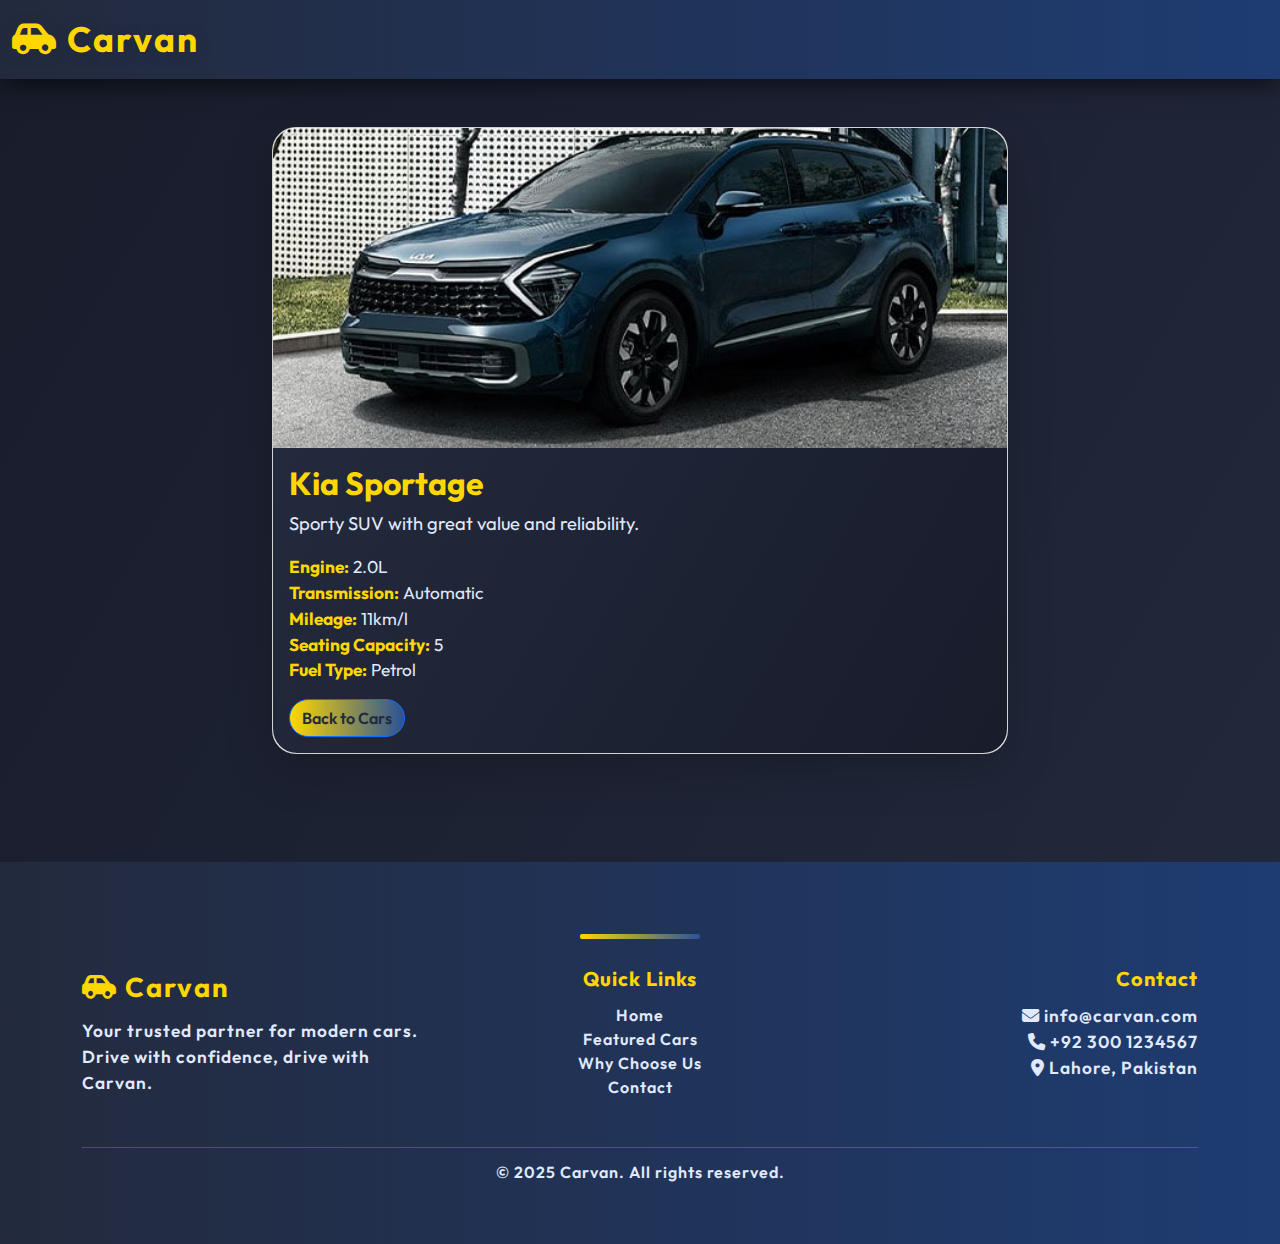
<file: kia-sportage.html>
<!DOCTYPE html>
<html lang="en">
<head>
    <meta charset="UTF-8">
    <meta name="viewport" content="width=device-width, initial-scale=1.0">
    <title>Kia Sportage Details - Carvan</title>
    <link href="https://cdn.jsdelivr.net/npm/bootstrap@5.3.0/dist/css/bootstrap.min.css" rel="stylesheet">
    <link href="https://fonts.googleapis.com/css2?family=Outfit:wght@400;700;900&display=swap" rel="stylesheet">
    <link rel="stylesheet" href="style.css">
    <link rel="stylesheet" href="https://cdnjs.cloudflare.com/ajax/libs/font-awesome/6.4.0/css/all.min.css">
</head>
<body>
    <nav class="navbar navbar-expand-lg">
        <div class="container-fluid">
            <a class="navbar-brand" href="index.html"><i class="fa-solid fa-car-side"></i> Carvan</a>
        </div>
    </nav>
    <section class="py-5">
        <div class="container">
            <div class="row justify-content-center">
                <div class="col-md-8">
                    <div class="card shadow-lg" style="border-radius:24px;">
                        <img src="/sportage-heromb.jpg" class="card-img-top" alt="Kia Sportage" style="border-top-left-radius:24px;border-top-right-radius:24px;height:320px;object-fit:cover;">
                        <div class="card-body" style="background:linear-gradient(120deg,#232a3d 0%,#181c2b 100%);border-bottom-left-radius:24px;border-bottom-right-radius:24px;">
                            <h2 class="card-title" style="color:#ffd700;font-weight:700;">Kia Sportage</h2>
                            <p class="card-text" style="font-size:1.15rem;color:#e0eafc;">Sporty SUV with great value and reliability.</p>
                            <ul style="font-size:1.08rem;color:#e0eafc;list-style:none;padding-left:0;">
                                <li><strong style="color:#ffd700;">Engine:</strong> 2.0L</li>
                                <li><strong style="color:#ffd700;">Transmission:</strong> Automatic</li>
                                <li><strong style="color:#ffd700;">Mileage:</strong> 11km/l</li>
                                <li><strong style="color:#ffd700;">Seating Capacity:</strong> 5</li>
                                <li><strong style="color:#ffd700;">Fuel Type:</strong> Petrol</li>
                            </ul>
                            <a href="index.html" class="btn btn-primary" style="border-radius:30px;font-weight:600;background:linear-gradient(90deg,#ffd700 0%,#2a5298 100%);color:#232a3d;">Back to Cars</a>
                        </div>
                    </div>
                </div>
            </div>
        </div>
    </section>
    <footer class="footer">
        <div class="container py-5">
            <div class="footer-divider" style="width:120px;height:5px;background:linear-gradient(90deg,#ffd700 0%,#2a5298 100%);margin:0 auto 28px auto;border-radius:2px;"></div>
            <div class="row g-4">
                <div class="col-md-4 text-center text-md-start">
                    <span style="font-weight:bold;font-size:1.7rem;letter-spacing:2px;color:#ffd700;"><i class="fa-solid fa-car-side"></i> Carvan</span>
                    <p style="color:#e0eafc;font-size:1.08rem;margin-top:10px;">Your trusted partner for modern cars. Drive with confidence, drive with Carvan.</p>
                </div>
                <div class="col-md-4 text-center">
                    <h5 style="color:#ffd700;font-weight:bold;">Quick Links</h5>
                    <ul class="list-unstyled" style="margin-top:12px;">
                        <li><a href="index.html" style="color:#e0eafc;text-decoration:none;">Home</a></li>
                        <li><a href="index.html#featured-cars" style="color:#e0eafc;text-decoration:none;">Featured Cars</a></li>
                        <li><a href="index.html#features" style="color:#e0eafc;text-decoration:none;">Why Choose Us</a></li>
                        <li><a href="index.html#contact" style="color:#e0eafc;text-decoration:none;">Contact</a></li>
                    </ul>
                </div>
                <div class="col-md-4 text-center text-md-end">
                    <h5 style="color:#ffd700;font-weight:bold;">Contact</h5>
                    <p style="color:#e0eafc;font-size:1.08rem;margin-top:12px;margin-bottom:6px;">
                        <i class="fa-solid fa-envelope"></i> info@carvan.com<br>
                        <i class="fa-solid fa-phone"></i> +92 300 1234567<br>
                        <i class="fa-solid fa-location-dot"></i> Lahore, Pakistan
                    </p>
                </div>
            </div>
            <hr style="border-color:#ffd700;margin:32px 0 12px 0;">
            <div class="row">
                <div class="col text-center">
                    <span style="color:#e0eafc;font-size:1rem;">&copy; 2025 Carvan. All rights reserved.</span>
                </div>
            </div>
        </div>
    </footer>
    <script src="https://cdn.jsdelivr.net/npm/bootstrap@5.3.0/dist/js/bootstrap.bundle.min.js"></script>
</body>
</html>
</file>
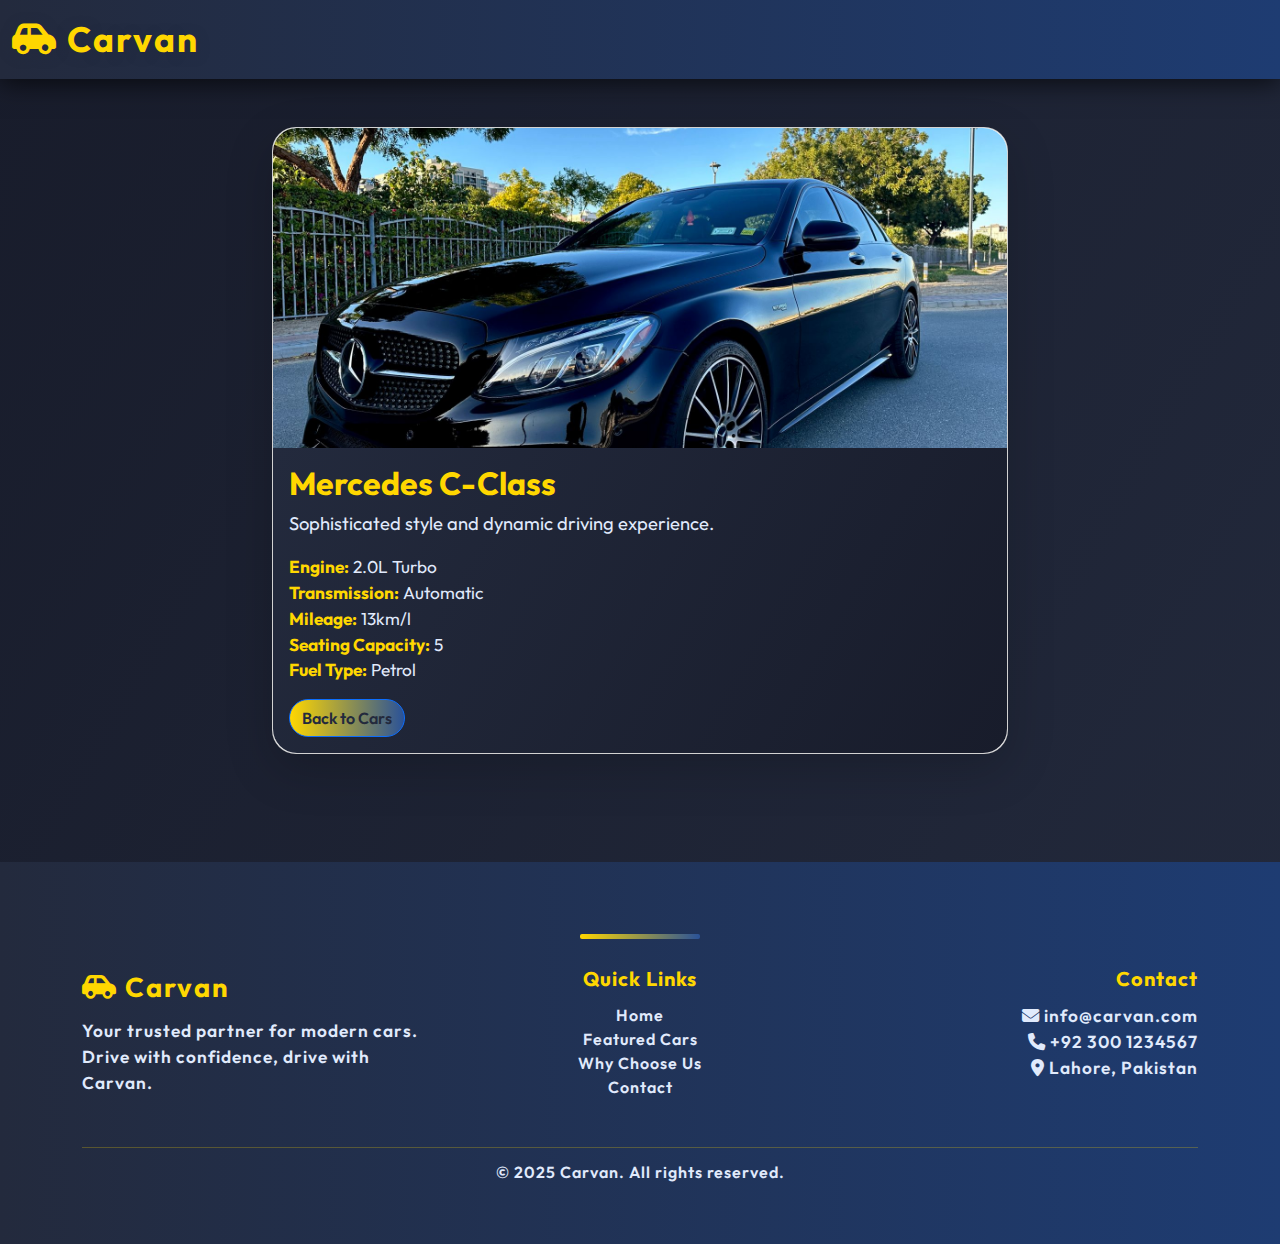
<file: mercedes-c-class.html>
<!DOCTYPE html>
<html lang="en">
<head>
    <meta charset="UTF-8">
    <meta name="viewport" content="width=device-width, initial-scale=1.0">
    <title>Mercedes C-Class Details - Carvan</title>
    <link href="https://cdn.jsdelivr.net/npm/bootstrap@5.3.0/dist/css/bootstrap.min.css" rel="stylesheet">
    <link href="https://fonts.googleapis.com/css2?family=Outfit:wght@400;700;900&display=swap" rel="stylesheet">
    <link rel="stylesheet" href="style.css">
    <link rel="stylesheet" href="https://cdnjs.cloudflare.com/ajax/libs/font-awesome/6.4.0/css/all.min.css">
</head>
<body>
    <nav class="navbar navbar-expand-lg">
        <div class="container-fluid">
            <a class="navbar-brand" href="index.html"><i class="fa-solid fa-car-side"></i> Carvan</a>
        </div>
    </nav>
    <section class="py-5">
        <div class="container">
            <div class="row justify-content-center">
                <div class="col-md-8">
                    <div class="card shadow-lg" style="border-radius:24px;">
                        <img src="/mercetes.jpeg" class="card-img-top" alt="Mercedes C-Class" style="border-top-left-radius:24px;border-top-right-radius:24px;height:320px;object-fit:cover;">
                        <div class="card-body" style="background:linear-gradient(120deg,#232a3d 0%,#181c2b 100%);border-bottom-left-radius:24px;border-bottom-right-radius:24px;">
                            <h2 class="card-title" style="color:#ffd700;font-weight:700;">Mercedes C-Class</h2>
                            <p class="card-text" style="font-size:1.15rem;color:#e0eafc;">Sophisticated style and dynamic driving experience.</p>
                            <ul style="font-size:1.08rem;color:#e0eafc;list-style:none;padding-left:0;">
                                <li><strong style="color:#ffd700;">Engine:</strong> 2.0L Turbo</li>
                                <li><strong style="color:#ffd700;">Transmission:</strong> Automatic</li>
                                <li><strong style="color:#ffd700;">Mileage:</strong> 13km/l</li>
                                <li><strong style="color:#ffd700;">Seating Capacity:</strong> 5</li>
                                <li><strong style="color:#ffd700;">Fuel Type:</strong> Petrol</li>
                            </ul>
                            <a href="index.html" class="btn btn-primary" style="border-radius:30px;font-weight:600;background:linear-gradient(90deg,#ffd700 0%,#2a5298 100%);color:#232a3d;">Back to Cars</a>
                        </div>
                    </div>
                </div>
            </div>
        </div>
    </section>
    <footer class="footer">
        <div class="container py-5">
            <div class="footer-divider" style="width:120px;height:5px;background:linear-gradient(90deg,#ffd700 0%,#2a5298 100%);margin:0 auto 28px auto;border-radius:2px;"></div>
            <div class="row g-4">
                <div class="col-md-4 text-center text-md-start">
                    <span style="font-weight:bold;font-size:1.7rem;letter-spacing:2px;color:#ffd700;"><i class="fa-solid fa-car-side"></i> Carvan</span>
                    <p style="color:#e0eafc;font-size:1.08rem;margin-top:10px;">Your trusted partner for modern cars. Drive with confidence, drive with Carvan.</p>
                </div>
                <div class="col-md-4 text-center">
                    <h5 style="color:#ffd700;font-weight:bold;">Quick Links</h5>
                    <ul class="list-unstyled" style="margin-top:12px;">
                        <li><a href="index.html" style="color:#e0eafc;text-decoration:none;">Home</a></li>
                        <li><a href="index.html#featured-cars" style="color:#e0eafc;text-decoration:none;">Featured Cars</a></li>
                        <li><a href="index.html#features" style="color:#e0eafc;text-decoration:none;">Why Choose Us</a></li>
                        <li><a href="index.html#contact" style="color:#e0eafc;text-decoration:none;">Contact</a></li>
                    </ul>
                </div>
                <div class="col-md-4 text-center text-md-end">
                    <h5 style="color:#ffd700;font-weight:bold;">Contact</h5>
                    <p style="color:#e0eafc;font-size:1.08rem;margin-top:12px;margin-bottom:6px;">
                        <i class="fa-solid fa-envelope"></i> info@carvan.com<br>
                        <i class="fa-solid fa-phone"></i> +92 300 1234567<br>
                        <i class="fa-solid fa-location-dot"></i> Lahore, Pakistan
                    </p>
                </div>
            </div>
            <hr style="border-color:#ffd700;margin:32px 0 12px 0;">
            <div class="row">
                <div class="col text-center">
                    <span style="color:#e0eafc;font-size:1rem;">&copy; 2025 Carvan. All rights reserved.</span>
                </div>
            </div>
        </div>
    </footer>
    <script src="https://cdn.jsdelivr.net/npm/bootstrap@5.3.0/dist/js/bootstrap.bundle.min.js"></script>
</body>
</html>
</file>
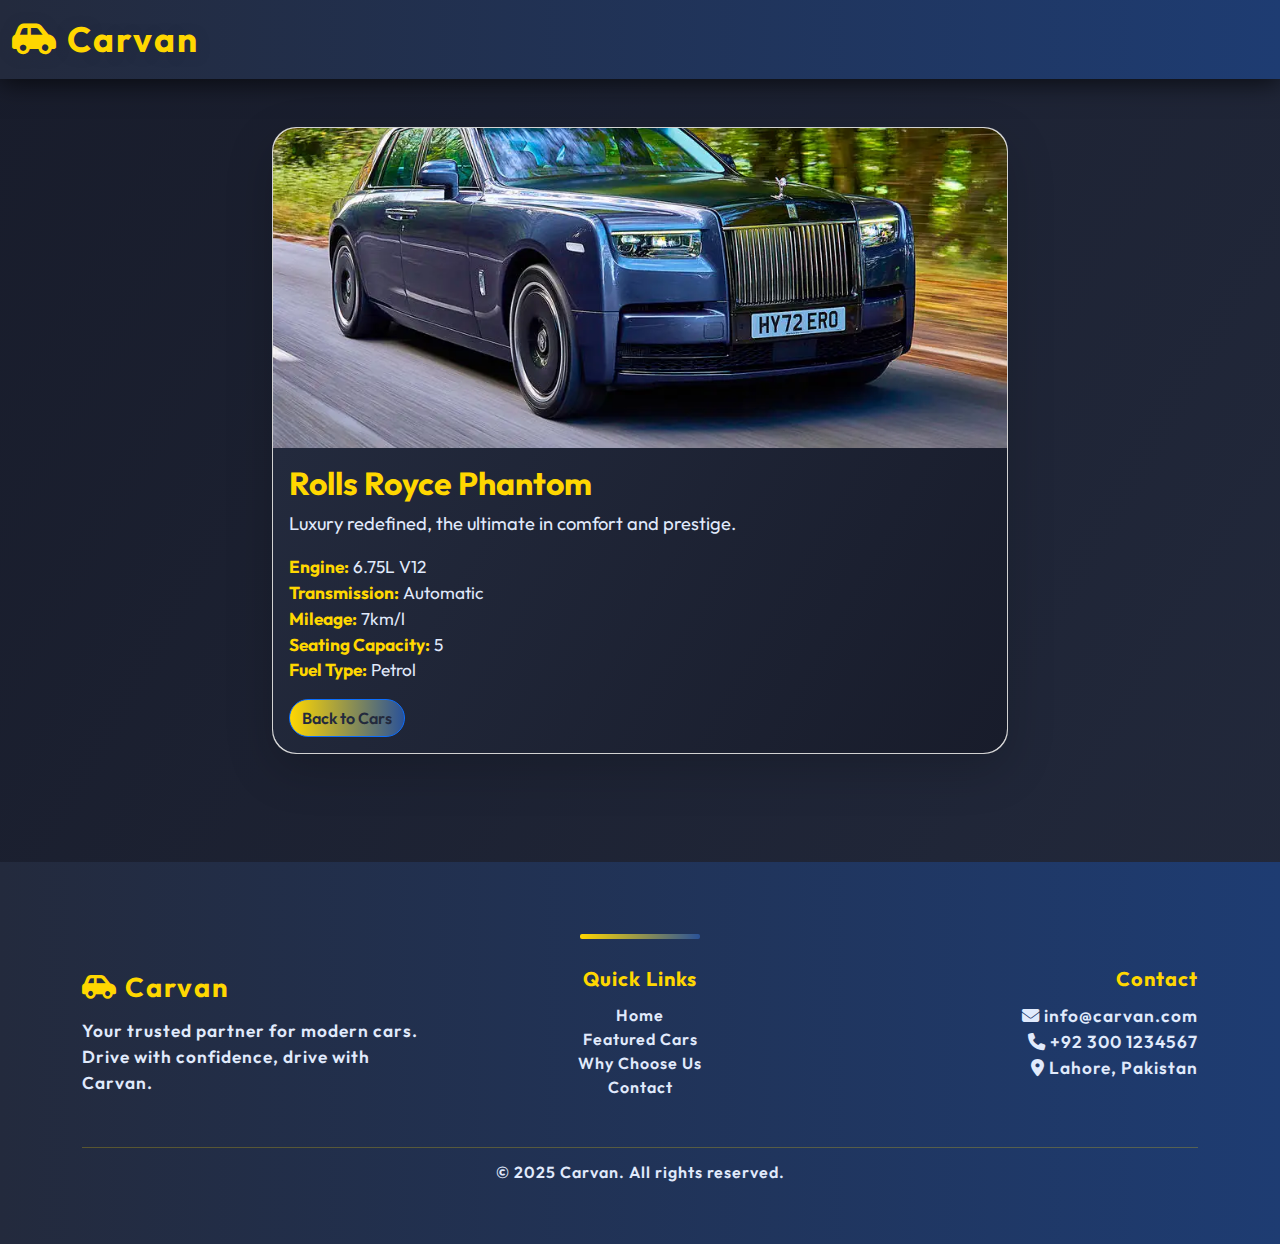
<file: rolls-royce-phantom.html>
<!DOCTYPE html>
<html lang="en">
<head>
    <meta charset="UTF-8">
    <meta name="viewport" content="width=device-width, initial-scale=1.0">
    <title>Rolls Royce Phantom Details - Carvan</title>
    <link href="https://cdn.jsdelivr.net/npm/bootstrap@5.3.0/dist/css/bootstrap.min.css" rel="stylesheet">
    <link href="https://fonts.googleapis.com/css2?family=Outfit:wght@400;700;900&display=swap" rel="stylesheet">
    <link rel="stylesheet" href="style.css">
    <link rel="stylesheet" href="https://cdnjs.cloudflare.com/ajax/libs/font-awesome/6.4.0/css/all.min.css">
</head>
<body>
    <nav class="navbar navbar-expand-lg">
        <div class="container-fluid">
            <a class="navbar-brand" href="index.html"><i class="fa-solid fa-car-side"></i> Carvan</a>
        </div>
    </nav>
    <section class="py-5">
        <div class="container">
            <div class="row justify-content-center">
                <div class="col-md-8">
                    <div class="card shadow-lg" style="border-radius:24px;">
                        <img src="/rolls_royce_phantom_top_10.webp" class="card-img-top" alt="Rolls Royce Phantom" style="border-top-left-radius:24px;border-top-right-radius:24px;height:320px;object-fit:cover;">
                        <div class="card-body" style="background:linear-gradient(120deg,#232a3d 0%,#181c2b 100%);border-bottom-left-radius:24px;border-bottom-right-radius:24px;">
                            <h2 class="card-title" style="color:#ffd700;font-weight:700;">Rolls Royce Phantom</h2>
                            <p class="card-text" style="font-size:1.15rem;color:#e0eafc;">Luxury redefined, the ultimate in comfort and prestige.</p>
                            <ul style="font-size:1.08rem;color:#e0eafc;list-style:none;padding-left:0;">
                                <li><strong style="color:#ffd700;">Engine:</strong> 6.75L V12</li>
                                <li><strong style="color:#ffd700;">Transmission:</strong> Automatic</li>
                                <li><strong style="color:#ffd700;">Mileage:</strong> 7km/l</li>
                                <li><strong style="color:#ffd700;">Seating Capacity:</strong> 5</li>
                                <li><strong style="color:#ffd700;">Fuel Type:</strong> Petrol</li>
                            </ul>
                            <a href="index.html" class="btn btn-primary" style="border-radius:30px;font-weight:600;background:linear-gradient(90deg,#ffd700 0%,#2a5298 100%);color:#232a3d;">Back to Cars</a>
                        </div>
                    </div>
                </div>
            </div>
        </div>
    </section>
    <footer class="footer">
        <div class="container py-5">
            <div class="footer-divider" style="width:120px;height:5px;background:linear-gradient(90deg,#ffd700 0%,#2a5298 100%);margin:0 auto 28px auto;border-radius:2px;"></div>
            <div class="row g-4">
                <div class="col-md-4 text-center text-md-start">
                    <span style="font-weight:bold;font-size:1.7rem;letter-spacing:2px;color:#ffd700;"><i class="fa-solid fa-car-side"></i> Carvan</span>
                    <p style="color:#e0eafc;font-size:1.08rem;margin-top:10px;">Your trusted partner for modern cars. Drive with confidence, drive with Carvan.</p>
                </div>
                <div class="col-md-4 text-center">
                    <h5 style="color:#ffd700;font-weight:bold;">Quick Links</h5>
                    <ul class="list-unstyled" style="margin-top:12px;">
                        <li><a href="index.html" style="color:#e0eafc;text-decoration:none;">Home</a></li>
                        <li><a href="index.html#featured-cars" style="color:#e0eafc;text-decoration:none;">Featured Cars</a></li>
                        <li><a href="index.html#features" style="color:#e0eafc;text-decoration:none;">Why Choose Us</a></li>
                        <li><a href="index.html#contact" style="color:#e0eafc;text-decoration:none;">Contact</a></li>
                    </ul>
                </div>
                <div class="col-md-4 text-center text-md-end">
                    <h5 style="color:#ffd700;font-weight:bold;">Contact</h5>
                    <p style="color:#e0eafc;font-size:1.08rem;margin-top:12px;margin-bottom:6px;">
                        <i class="fa-solid fa-envelope"></i> info@carvan.com<br>
                        <i class="fa-solid fa-phone"></i> +92 300 1234567<br>
                        <i class="fa-solid fa-location-dot"></i> Lahore, Pakistan
                    </p>
                </div>
            </div>
            <hr style="border-color:#ffd700;margin:32px 0 12px 0;">
            <div class="row">
                <div class="col text-center">
                    <span style="color:#e0eafc;font-size:1rem;">&copy; 2025 Carvan. All rights reserved.</span>
                </div>
            </div>
        </div>
    </footer>
    <script src="https://cdn.jsdelivr.net/npm/bootstrap@5.3.0/dist/js/bootstrap.bundle.min.js"></script>
</body>
</html>
</file>
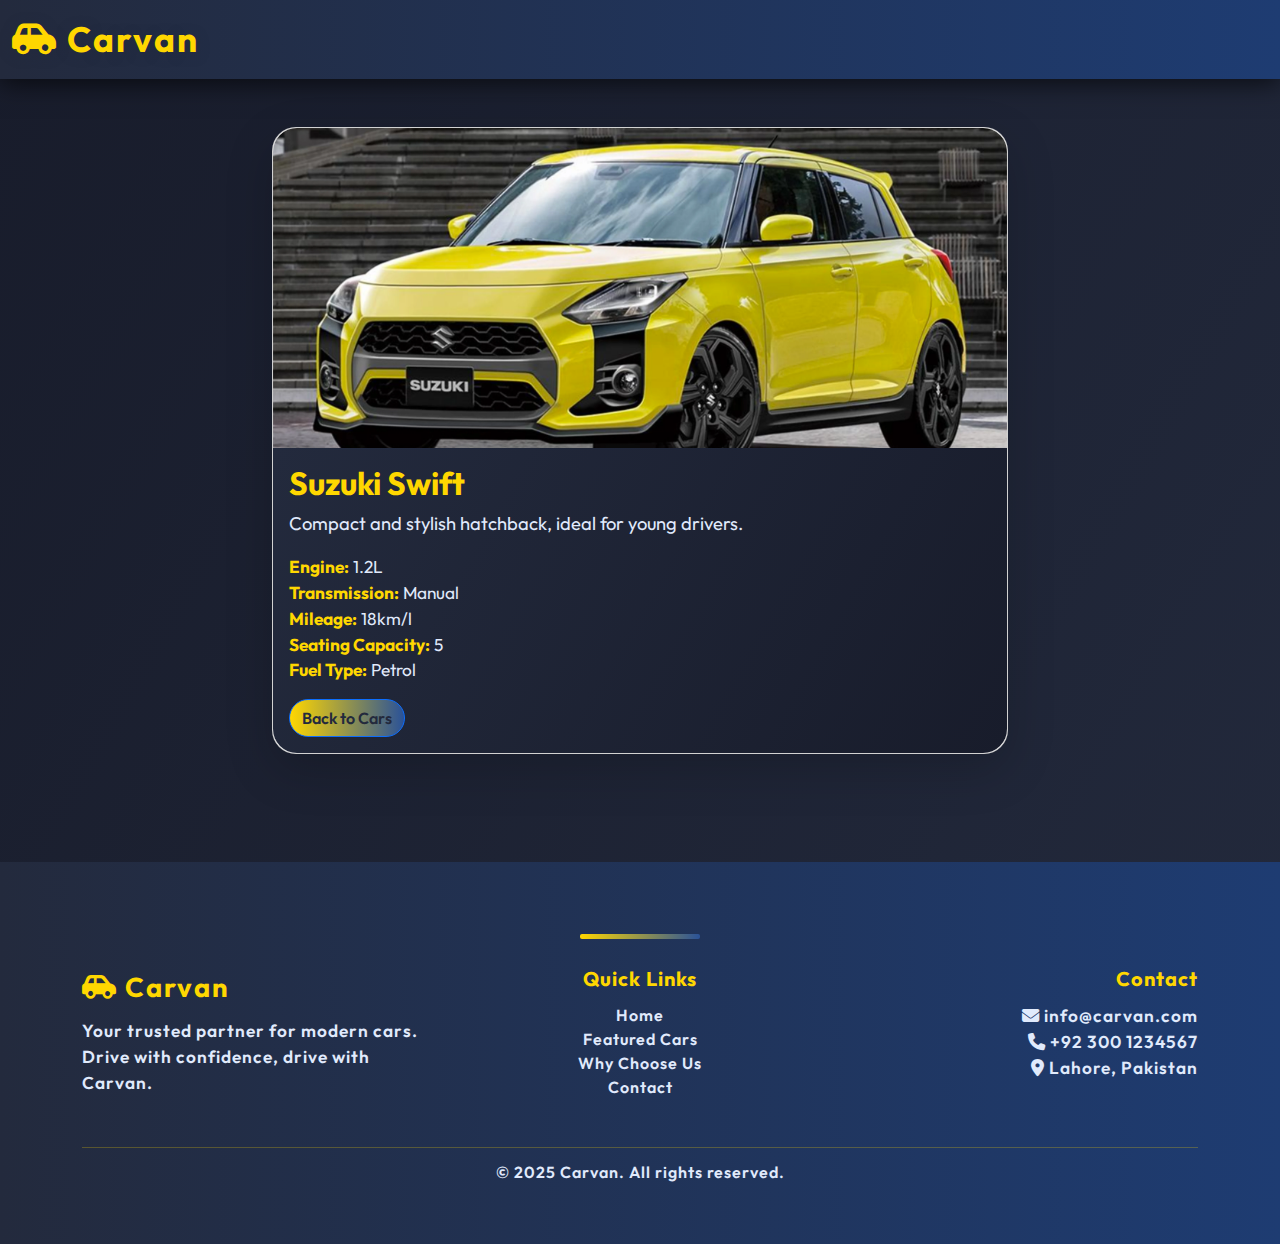
<file: suzuki-swift.html>
<!DOCTYPE html>
<html lang="en">
<head>
    <meta charset="UTF-8">
    <meta name="viewport" content="width=device-width, initial-scale=1.0">
    <title>Suzuki Swift Details - Carvan</title>
    <link href="https://cdn.jsdelivr.net/npm/bootstrap@5.3.0/dist/css/bootstrap.min.css" rel="stylesheet">
    <link href="https://fonts.googleapis.com/css2?family=Outfit:wght@400;700;900&display=swap" rel="stylesheet">
    <link rel="stylesheet" href="style.css">
    <link rel="stylesheet" href="https://cdnjs.cloudflare.com/ajax/libs/font-awesome/6.4.0/css/all.min.css">
</head>
<body>
    <nav class="navbar navbar-expand-lg">
        <div class="container-fluid">
            <a class="navbar-brand" href="index.html"><i class="fa-solid fa-car-side"></i> Carvan</a>
        </div>
    </nav>
    <section class="py-5">
        <div class="container">
            <div class="row justify-content-center">
                <div class="col-md-8">
                    <div class="card shadow-lg" style="border-radius:24px;">
                        <img src="/swift.webp" class="card-img-top" alt="Suzuki Swift" style="border-top-left-radius:24px;border-top-right-radius:24px;height:320px;object-fit:cover;">
                        <div class="card-body" style="background:linear-gradient(120deg,#232a3d 0%,#181c2b 100%);border-bottom-left-radius:24px;border-bottom-right-radius:24px;">
                            <h2 class="card-title" style="color:#ffd700;font-weight:700;">Suzuki Swift</h2>
                            <p class="card-text" style="font-size:1.15rem;color:#e0eafc;">Compact and stylish hatchback, ideal for young drivers.</p>
                            <ul style="font-size:1.08rem;color:#e0eafc;list-style:none;padding-left:0;">
                                <li><strong style="color:#ffd700;">Engine:</strong> 1.2L</li>
                                <li><strong style="color:#ffd700;">Transmission:</strong> Manual</li>
                                <li><strong style="color:#ffd700;">Mileage:</strong> 18km/l</li>
                                <li><strong style="color:#ffd700;">Seating Capacity:</strong> 5</li>
                                <li><strong style="color:#ffd700;">Fuel Type:</strong> Petrol</li>
                            </ul>
                            <a href="index.html" class="btn btn-primary" style="border-radius:30px;font-weight:600;background:linear-gradient(90deg,#ffd700 0%,#2a5298 100%);color:#232a3d;">Back to Cars</a>
                        </div>
                    </div>
                </div>
            </div>
        </div>
    </section>
    <footer class="footer">
        <div class="container py-5">
            <div class="footer-divider" style="width:120px;height:5px;background:linear-gradient(90deg,#ffd700 0%,#2a5298 100%);margin:0 auto 28px auto;border-radius:2px;"></div>
            <div class="row g-4">
                <div class="col-md-4 text-center text-md-start">
                    <span style="font-weight:bold;font-size:1.7rem;letter-spacing:2px;color:#ffd700;"><i class="fa-solid fa-car-side"></i> Carvan</span>
                    <p style="color:#e0eafc;font-size:1.08rem;margin-top:10px;">Your trusted partner for modern cars. Drive with confidence, drive with Carvan.</p>
                </div>
                <div class="col-md-4 text-center">
                    <h5 style="color:#ffd700;font-weight:bold;">Quick Links</h5>
                    <ul class="list-unstyled" style="margin-top:12px;">
                        <li><a href="index.html" style="color:#e0eafc;text-decoration:none;">Home</a></li>
                        <li><a href="index.html#featured-cars" style="color:#e0eafc;text-decoration:none;">Featured Cars</a></li>
                        <li><a href="index.html#features" style="color:#e0eafc;text-decoration:none;">Why Choose Us</a></li>
                        <li><a href="index.html#contact" style="color:#e0eafc;text-decoration:none;">Contact</a></li>
                    </ul>
                </div>
                <div class="col-md-4 text-center text-md-end">
                    <h5 style="color:#ffd700;font-weight:bold;">Contact</h5>
                    <p style="color:#e0eafc;font-size:1.08rem;margin-top:12px;margin-bottom:6px;">
                        <i class="fa-solid fa-envelope"></i> info@carvan.com<br>
                        <i class="fa-solid fa-phone"></i> +92 300 1234567<br>
                        <i class="fa-solid fa-location-dot"></i> Lahore, Pakistan
                    </p>
                </div>
            </div>
            <hr style="border-color:#ffd700;margin:32px 0 12px 0;">
            <div class="row">
                <div class="col text-center">
                    <span style="color:#e0eafc;font-size:1rem;">&copy; 2025 Carvan. All rights reserved.</span>
                </div>
            </div>
        </div>
    </footer>
    <script src="https://cdn.jsdelivr.net/npm/bootstrap@5.3.0/dist/js/bootstrap.bundle.min.js"></script>
</body>
</html>
</file>
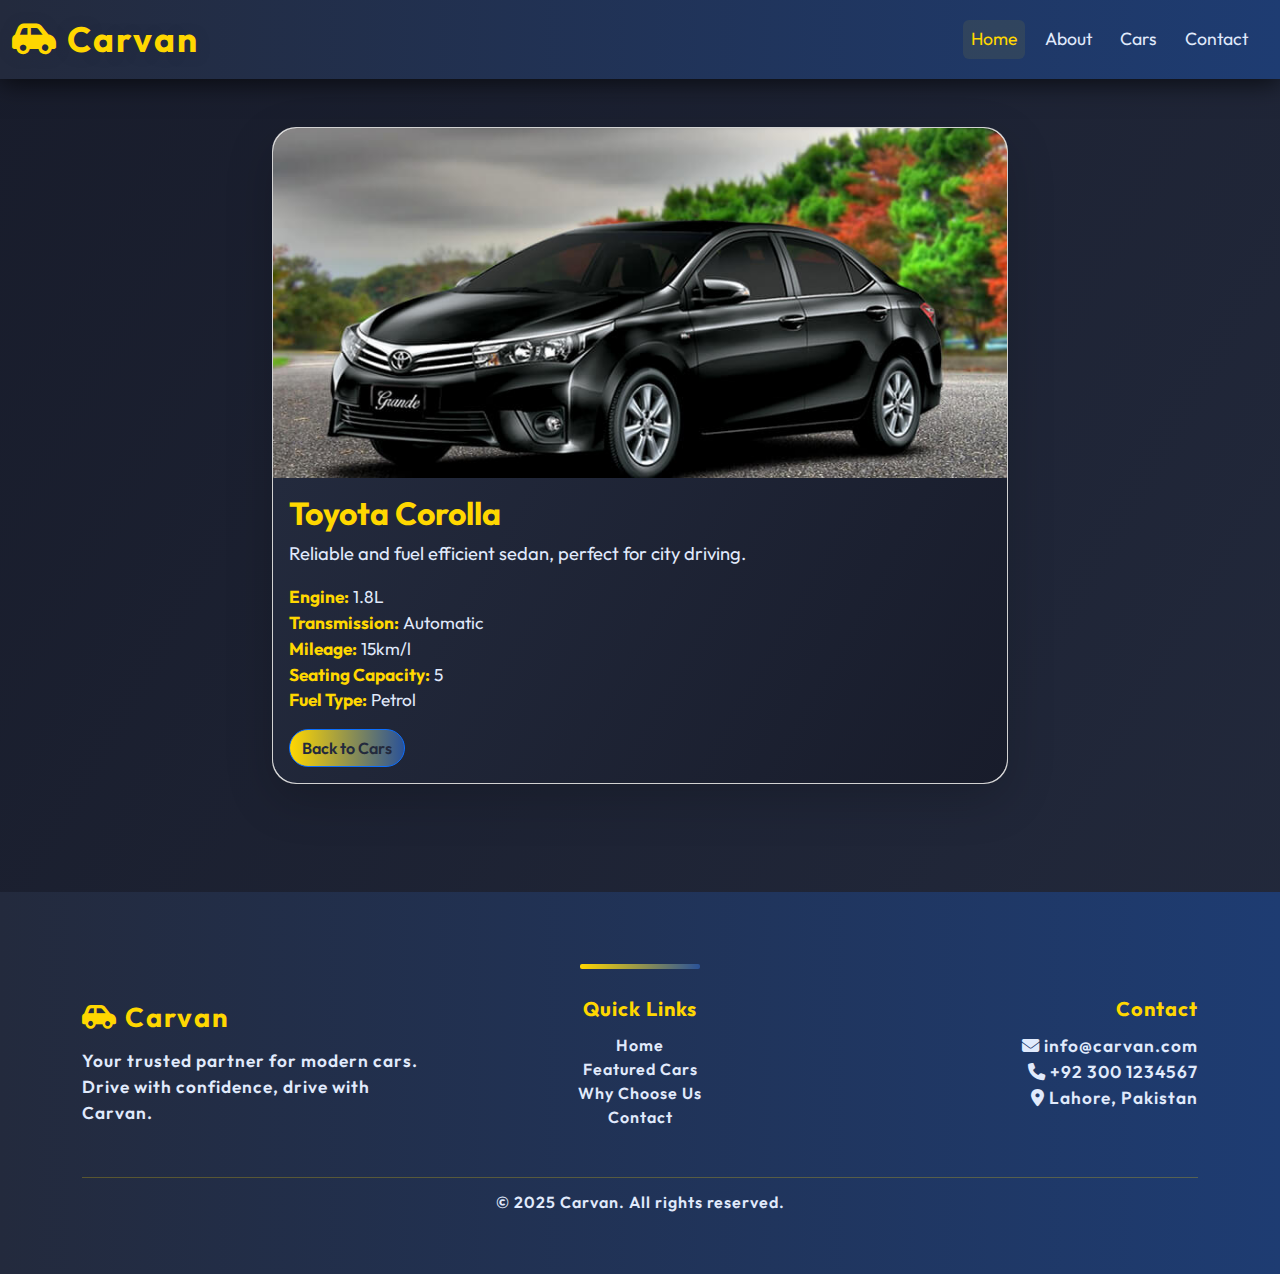
<file: toyota-corolla.html>
<!DOCTYPE html>
<html lang="en">
<head>
    <meta charset="UTF-8">
    <meta name="viewport" content="width=device-width, initial-scale=1.0">
    <title>Toyota Corolla Details - Carvan</title>
    <link href="https://cdn.jsdelivr.net/npm/bootstrap@5.3.0/dist/css/bootstrap.min.css" rel="stylesheet">
    <link href="https://fonts.googleapis.com/css2?family=Outfit:wght@400;700;900&display=swap" rel="stylesheet">
    <link rel="stylesheet" href="style.css">
    <link rel="stylesheet" href="https://cdnjs.cloudflare.com/ajax/libs/font-awesome/6.4.0/css/all.min.css">
</head>
<body>
       <nav class="navbar navbar-expand-lg">
        <div class="container-fluid">
            <a class="navbar-brand" href="#"><i class="fa-solid fa-car-side"></i> Carvan</a>
            <button class="navbar-toggler" type="button" data-bs-toggle="collapse" data-bs-target="#navbarNav"
                aria-controls="navbarNav" aria-expanded="false" aria-label="Toggle navigation">
                <span class="navbar-toggler-icon"></span>
            </button>
            <div class="collapse navbar-collapse" id="navbarNav">
                <ul class="navbar-nav ms-auto">
                    <li class="nav-item"><a class="nav-link active" href="#">Home</a></li>
                    <li class="nav-item"><a class="nav-link" href="">About</a></li>
                    <li class="nav-item"><a class="nav-link" href="">Cars</a></li>
                    <li class="nav-item"><a class="nav-link" href="">Contact</a></li>
                </ul>
            </div>
        </div>
    </nav>
    <section class="py-5">
        <div class="container">
            <div class="row justify-content-center">
                <div class="col-md-8">
                    <div class="card shadow-lg" style="border-radius:24px;">
                        <img src="/toyota-corolla.jpg" class="card-img-top" alt="Toyota Corolla" style="border-top-left-radius:24px;border-top-right-radius:24px;height:350px;object-fit:cover;">
                        <div class="card-body" style="background:linear-gradient(120deg,#232a3d 0%,#181c2b 100%);border-bottom-left-radius:24px;border-bottom-right-radius:24px;">
                            <h2 class="card-title" style="color:#ffd700;font-weight:700;">Toyota Corolla</h2>
                            <p class="card-text" style="font-size:1.15rem;color:#e0eafc;">Reliable and fuel efficient sedan, perfect for city driving.</p>
                            <ul style="font-size:1.08rem;color:#e0eafc;list-style:none;padding-left:0;">
                                <li><strong style="color:#ffd700;">Engine:</strong> 1.8L</li>
                                <li><strong style="color:#ffd700;">Transmission:</strong> Automatic</li>
                                <li><strong style="color:#ffd700;">Mileage:</strong> 15km/l</li>
                                <li><strong style="color:#ffd700;">Seating Capacity:</strong> 5</li>
                                <li><strong style="color:#ffd700;">Fuel Type:</strong> Petrol</li>
                            </ul>
                            <a href="index.html" class="btn btn-primary" style="border-radius:30px;font-weight:600;background:linear-gradient(90deg,#ffd700 0%,#2a5298 100%);color:#232a3d;">Back to Cars</a>
                        </div>
                    </div>
                </div>
            </div>
        </div>
    </section>
    <footer class="footer">
        <div class="container py-5">
            <div class="footer-divider" style="width:120px;height:5px;background:linear-gradient(90deg,#ffd700 0%,#2a5298 100%);margin:0 auto 28px auto;border-radius:2px;"></div>
            <div class="row g-4">
                <div class="col-md-4 text-center text-md-start">
                    <span style="font-weight:bold;font-size:1.7rem;letter-spacing:2px;color:#ffd700;"><i class="fa-solid fa-car-side"></i> Carvan</span>
                    <p style="color:#e0eafc;font-size:1.08rem;margin-top:10px;">Your trusted partner for modern cars. Drive with confidence, drive with Carvan.</p>
                </div>
                <div class="col-md-4 text-center">
                    <h5 style="color:#ffd700;font-weight:bold;">Quick Links</h5>
                    <ul class="list-unstyled" style="margin-top:12px;">
                        <li><a href="index.html" style="color:#e0eafc;text-decoration:none;">Home</a></li>
                        <li><a href="index.html#featured-cars" style="color:#e0eafc;text-decoration:none;">Featured Cars</a></li>
                        <li><a href="index.html#features" style="color:#e0eafc;text-decoration:none;">Why Choose Us</a></li>
                        <li><a href="index.html#contact" style="color:#e0eafc;text-decoration:none;">Contact</a></li>
                    </ul>
                </div>
                <div class="col-md-4 text-center text-md-end">
                    <h5 style="color:#ffd700;font-weight:bold;">Contact</h5>
                    <p style="color:#e0eafc;font-size:1.08rem;margin-top:12px;margin-bottom:6px;">
                        <i class="fa-solid fa-envelope"></i> info@carvan.com<br>
                        <i class="fa-solid fa-phone"></i> +92 300 1234567<br>
                        <i class="fa-solid fa-location-dot"></i> Lahore, Pakistan
                    </p>
                </div>
            </div>
            <hr style="border-color:#ffd700;margin:32px 0 12px 0;">
            <div class="row">
                <div class="col text-center">
                    <span style="color:#e0eafc;font-size:1rem;">&copy; 2025 Carvan. All rights reserved.</span>
                </div>
            </div>
        </div>
    </footer>
    <script src="https://cdn.jsdelivr.net/npm/bootstrap@5.3.0/dist/js/bootstrap.bundle.min.js"></script>
</body>
</html>
</file>
<file: style.css>
/* Body */
body {
    background: linear-gradient(120deg, #181c2b 0%, #232a3d 100%);
    font-family: 'Outfit';
    color: #e0eafc;
}

/* Navbar */
.navbar {
    background: linear-gradient(90deg, #232a3d 0%, #1e3c72 100%);
    box-shadow: 0 4px 24px #000a;
}
.navbar-brand {
    font-weight: bold;
    font-size: 2.2rem;
    color: #ffd700;
    letter-spacing: 2px;
    text-shadow: 0 2px 12px #232a3d99;
}
.nav-link {
    color: #e0eafc !important;
    margin-right: 12px;
    font-size: 1.1rem;
    transition: color 0.2s,
        background 0.2s;
    border-radius: 6px;
    padding: 6px 14px;
}
.nav-link.active,
.nav-link:hover {
    color: #ffd700 !important;
    background: rgba(255, 215, 0, 0.08);
}

/* Home (Hero) */


.hero {
    background: linear-gradient(120deg, #232a3d 60%, #181c2b 100%);
    min-height: 90vh;
    display: flex;
    align-items: center;
    justify-content: center;
    padding-top: 40px;
    padding-bottom: 40px;
}
.hero-content {
    background: rgba(24,28,43,0.7);
    border-radius: 24px;
    box-shadow: 0 4px 32px 0 rgba(30,60,114,0.08);
    padding: 50px 30px;
    text-align: center;
}
.hero h1 {
    color: #ffd700;
    font-weight: 900;
    margin-bottom: 24px;
    text-shadow: 0 4px 24px #232a3d99;
}
.hero p {
    color: #e0eafc;
    font-weight: 400;
    margin-bottom: 38px;
    line-height: 1.5;
    text-shadow: 0 2px 12px #000a;
    font-size: 1.25rem;
}
.hero .btn {
    font-size: 1.1rem;
    padding: 12px 32px;
    border-radius: 30px;
    background: linear-gradient(90deg, #ffd700 0%, #2a5298 100%);
    color: #232a3d;
    border: none;
    box-shadow: 0 4px 18px #ffd70066;
    font-weight: 700;
    letter-spacing: 1px;
    transition: background 0.2s, color 0.2s, box-shadow 0.2s;
}
.hero .btn:hover {
    background: linear-gradient(90deg, #f6d365 0%, #fda085 100%);
}
@media (max-width: 767.98px) {
    .hero {
        min-height: 40vh;
        padding-top: 20px;
        padding-bottom: 20px;
    }
    .hero-content {
        padding: 18px 6px;
    }
    .hero h1 {
        font-size: 1.5rem;
    }
    .hero p {
        font-size: 1rem;
    }
    .hero .btn {
        font-size: 1rem;
        padding: 8px 18px;
    }
}
@media (max-width: 400px) {
    .hero h1 {
        font-size: 1.1rem;
    }
    .hero p {
        font-size: 0.95rem;
    }
}

/* About */
.about-text {
    font-size: 1.35rem;
    font-family: 'Outfit', 'Segoe UI', Arial, sans-serif;
    color: white;
    font-weight: 400;
    line-height: 1.7;
    margin-bottom: 18px;
}

/* Section Title */
.section-title {
    font-size: 2.2rem;
    font-weight: bold;
    color: #ffd700;
    margin-bottom: 40px;
    text-align: center;
    text-shadow: 0 2px 12px #232a3d99;
}
h1,
h2,
.section-title {
    color: #ffd700 !important;
}

/* Featured Cars */
.featured-cars .card {
    background: linear-gradient(120deg, #232a3d 0%, #181c2b 100%);
    border-radius: 24px;
    box-shadow: 0 8px 32px #ffd70033;
    border: 2px solid #ffd70033;
    transition: box-shadow 0.2s,
        transform 0.2s,
        border 0.2s;
}
.featured-cars .card:hover {
    box-shadow: 0 16px 48px #ffd70099;
    transform: translateY(-6px) scale(1.04);
    border: 2px solid #ffd700;
}
.featured-cars .card-img-top {
    border-top-left-radius: 24px;
    border-top-right-radius: 24px;
    height: 250px;
    object-fit: cover;
}
.featured-cars .card-title {
    font-weight: 700;
    color: #ffd700;
}
.featured-cars .card-text {
    font-size: 1.08rem;
    color: #e0eafc;
}

/* Feature Card (Why Choose Us, Testimonials) */
.feature-card {
    background: linear-gradient(120deg, #232a3d 0%, #181c2b 100%);
    border-radius: 24px;
    box-shadow: 0 8px 32px #ffd70033;
    padding: 36px 28px;
    text-align: center;
    margin-bottom: 32px;
    border: 2px solid #ffd70033;
    min-height: 240px;
    display: flex;
    flex-direction: column;
    justify-content: center;
    align-items: center;
    transition: box-shadow 0.2s,
        transform 0.2s,
        border 0.2s;
}
.feature-card:hover {
    box-shadow: 0 16px 48px #ffd70099;
    transform: translateY(-6px) scale(1.04);
    border: 2px solid #ffd700;
}

/* Footer */
.footer {
    background: linear-gradient(90deg, #232a3d 0%, #1e3c72 100%);
    color: #ffd700;
    text-align: center;
    padding: 24px 0 12px 0;
    margin-top: 60px;
    font-weight: 600;
    letter-spacing: 1px;
}
</file>
